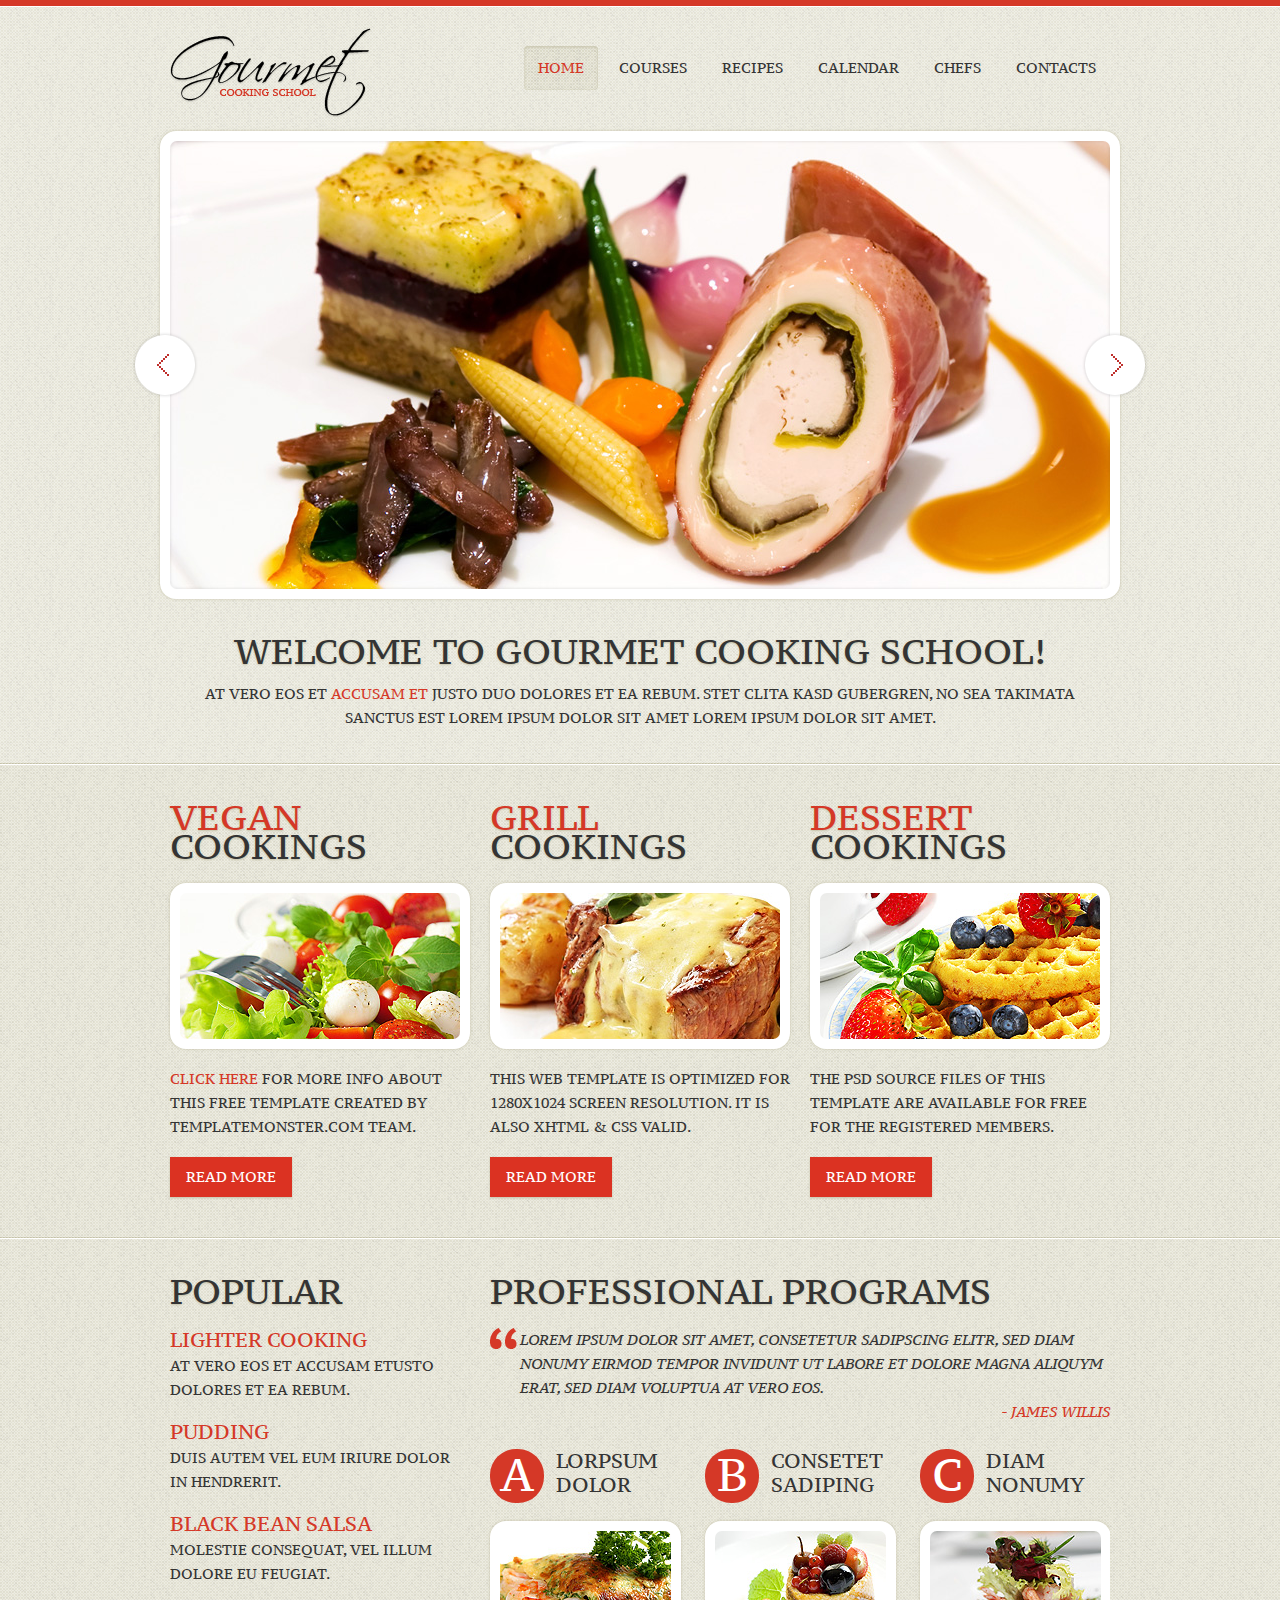
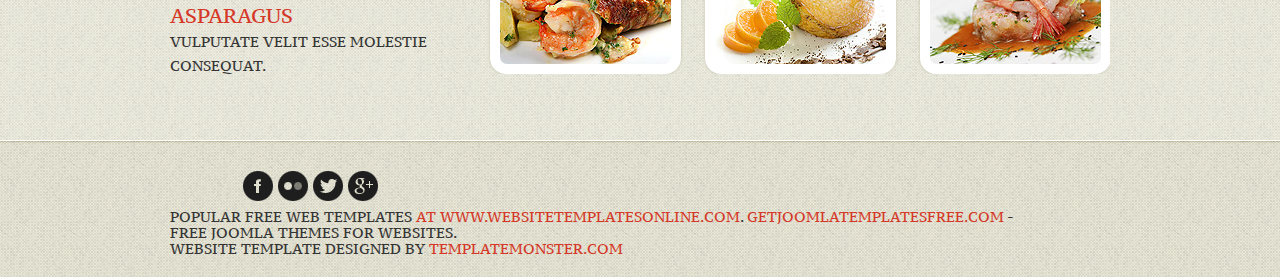
<file: 1/index.html>
<!DOCTYPE html>
<html lang="en">
<head>
<title>Home</title>
<meta charset="utf-8">
<!--css-->
<link rel="stylesheet" href="css/reset.css" type="text/css" media="screen">
<link rel="stylesheet" href="css/style.css" type="text/css" media="screen">
<link rel="stylesheet" href="css/grid.css" type="text/css" media="screen">
<link rel="icon" href="images/favicon.ico" type="image/x-icon">
<link rel="shortcut icon" href="images/favicon.ico" type="image/x-icon" />
<link href='http://fonts.googleapis.com/css?family=PT+Serif+Caption:400,400italic' rel='stylesheet' type='text/css'>
<link rel="stylesheet" href="css/flexslider.css" type="text/css" media="screen">
<!--js-->
<script type="text/javascript" src="js/jquery-1.7.1.min.js" ></script>
<script type="text/javascript" src="js/superfish.js"></script>
<script type="text/javascript" src="js/jquery.flexslider-min.js"></script>

<script>	
			jQuery(window).load(function() {								
			jQuery('.flexslider').flexslider({
				animation: "fade",			
				slideshow: true,			
				slideshowSpeed: 7000,
				animationDuration: 600,
				prevText: "",
				nextText: "",
				controlNav: false		
			})
			  
			
					
      });
	</script>


	<!--[if lt IE 8]>
      <div style=' clear: both; text-align:center; position: relative;'>
        <a href="http://windows.microsoft.com/en-US/internet-explorer/products/ie/home?ocid=ie6_countdown_bannercode">
          <img src="http://storage.ie6countdown.com/assets/100/images/banners/warning_bar_0000_us.jpg" border="0" height="42" width="820" alt="You are using an outdated browser. For a faster, safer browsing experience, upgrade for free today." />
       </a>
     </div>
    <![endif]-->
    
	<!--[if lt IE 9]>
   		<script src="js/html5.js"></script>
  		<link rel="stylesheet" href="css/ie.css"> 
       <link href='http://fonts.googleapis.com/css?family=PT+Serif+Caption:400italic' rel='stylesheet' type='text/css'>
      <link href='http://fonts.googleapis.com/css?family=PT+Serif+Caption:400' rel='stylesheet' type='text/css'>
	<![endif]-->

</head>
<body>

<!--==============================header=================================-->
<header>
  <div class="line-top"></div>
  <div class="main">
    <div class="row-top">
      <h1><a href="index.html"><img alt="" src="images/logo.png"></a></h1>
      <nav>
        <ul class="sf-menu">
          <li class="active"><a href="index.html">Home</a></li>
          <li><a href="index-1.html">Courses </a> </li>
          <li><a href="index-2.html">Recipes</a>
            <ul>
              <li><a href="#">dolores et</a></li>
              <li><a href="#">lorem ipsum dolo </a>
              <li><a href="#">sanctus est</a></li>
            </ul>
          </li>
          <li><a href="index-3.html">Calendar</a> </li>
          <li><a href="index-4.html">Chefs</a> </li>
          <li><a href="index-5.html">Contacts</a> </li>
        </ul>
      </nav>
      <div class="clear"></div>
    </div>
  </div>
  <div class="box-slider">
    <div class="flexslider">
      <ul class="slides">
        <li> <img alt="" src="images/slide-1.jpg"></li>
        <li> <img alt="" src="images/slide-2.jpg"></li>
      </ul>
    </div>
  </div>
  <div class="box-slogan">
    <h3>Welcome to Gourmet cooking school!</h3>
    <p> At vero eos et <a href="#" class="link-1">accusam et</a> justo duo dolores et ea rebum. Stet clita kasd gubergren, no sea takimata sanctus est Lorem ipsum dolor sit amet lorem ipsum dolor sit amet. </p>
  </div>
</header>
<!--==============================content=================================-->
<section id="content"><div class="ic"></div>
  <div class="border-horiz"></div>
  <div class="container_12 row-1">
    <article class="grid_4 thumbnail-1">
      <h3><span>Vegan</span> cookings </h3>
      <figure class="box-img"><img src="images/page1-img1.jpg " alt="" /></figure>
      <p><a href="http://blog.templatemonster.com/free-website-templates/" class="link-1">Click here</a> for more info about this free template created by TemplateMonster.com team.</p>
      <a href="http://blog.templatemonster.com/free-website-templates/" class="btn">Read more</a> </article>
    <article class="grid_4 thumbnail-1">
      <h3><span>grill</span> cookings </h3>
      <figure class="box-img"><img src="images/page1-img2.jpg " alt="" /></figure>
      <p>This web template is optimized for 1280X1024 screen resolution. It is also XHTML &amp; CSS valid.</p>
      <a href="http://blog.templatemonster.com/free-website-templates/" class="btn">Read more</a> </article>
    <article class="grid_4 thumbnail-1">
      <h3><span>dessert</span> cookings </h3>
      <figure class="box-img"><img src="images/page1-img3.jpg " alt="" /></figure>
      <p>The PSD source files of this template are available for free for the registered members.</p>
      <a href="http://blog.templatemonster.com/free-website-templates/" class="btn">Read more</a> </article>
    <div class="clear"></div>
  </div>
  <div class="border-horiz"></div>
  <div class="container_12">
    <article class="grid_4">
      <h3>popular</h3>
      <ul class="list-popular">
        <li> <a href="#">Lighter cooking</a>
          <p>At vero eos et accusam etusto dolores et ea rebum.</p>
        </li>
        <li> <a href="#">Pudding</a>
          <p>Duis autem vel eum iriure dolor in hendrerit.</p>
        </li>
        <li> <a href="#">Black bean salsa</a>
          <p>Molestie consequat, vel illum dolore eu feugiat.</p>
        </li>
        <li> <a href="#">Asparagus</a>
          <p>Vulputate velit esse molestie consequat.</p>
        </li>
      </ul>
    </article>
    <article class="grid_8">
      <h3>Professional programs</h3>
      <blockquote class="quote-1"> Lorem ipsum dolor sit amet, consetetur sadipscing elitr, sed diam nonumy eirmod tempor invidunt ut labore et dolore magna aliquym erat, sed diam voluptua At vero eos. </blockquote>
      <div class="name-author">- James Willis</div>
      <ul class="list-dropcap">
        <li>
          <div class="wrapper">
            <div class="dropcap">A</div>
            <a href="#">Lorpsum dolor</a> </div>
          <figure class="box-img"><img src="images/page1-img4.jpg " alt="" /></figure>
        </li>
        <li>
          <div class="wrapper">
            <div class="dropcap">B</div>
            <a href="#">consetet
            sadiping </a> </div>
          <figure class="box-img"><img src="images/page1-img5.jpg " alt="" /></figure>
        </li>
        <li>
          <div class="wrapper">
            <div class="dropcap">C</div>
            <a href="#">diam nonumy </a> </div>
          <figure class="box-img"><img src="images/page1-img6.jpg " alt="" /></figure>
        </li>
      </ul>
    </article>
    <div class="clear"></div>
  </div>
</section>

<!--==============================footer=================================-->
<footer>
  <div class="main">
    <ul class="soc-list">
      <li><a href="#"><img alt="" src="images/icon-1.png"></a></li>
      <li><a href="#"><img alt="" src="images/icon-2.png"></a></li>
      <li><a href="#"><img alt="" src="images/icon-3.png"></a></li>
      <li><a href="#"><img alt="" src="images/icon-4.png"></a></li>
    </ul>
    <div class="policy">Popular free web templates <a href="http://www.websitetemplatesonline.com" target="_blank">at www.WebsiteTemplatesOnline.com</a>. <a href="http://www.getjoomlatemplatesfree.com/" title="Joomla Templates for Websites">GetJoomlaTemplatesFree.com</a> - free Joomla themes for websites.<br>Website Template designed by <a href="http://www.templatemonster.com" rel="nofollow">TemplateMonster.com</a> </div>
    <div class="clear"></div>
  </div>
</footer>
</body>
</html>
</file>
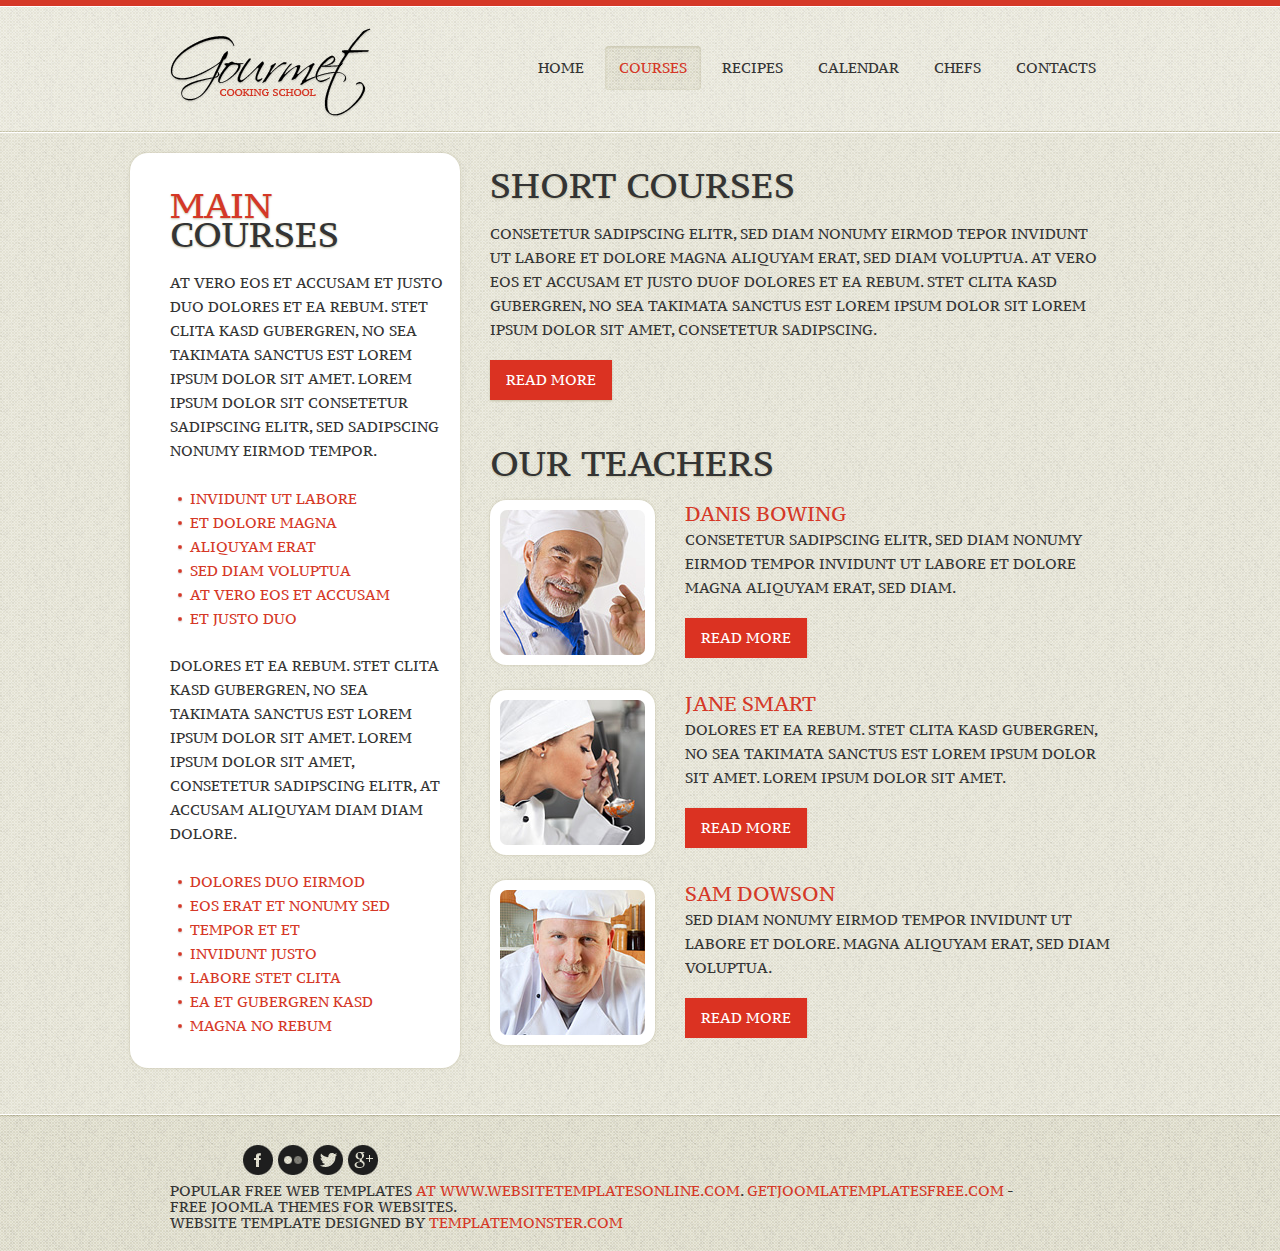
<file: 1/index-1.html>
<!DOCTYPE html>
<html lang="en">
<head>
<title>Courses</title>
<meta charset="utf-8">
<!--css-->
<link rel="stylesheet" href="css/reset.css" type="text/css" media="screen">
<link rel="stylesheet" href="css/style.css" type="text/css" media="screen">
<link rel="stylesheet" href="css/grid.css" type="text/css" media="screen">
<link rel="icon" href="images/favicon.ico" type="image/x-icon">
<link rel="shortcut icon" href="images/favicon.ico" type="image/x-icon" />
<link href='http://fonts.googleapis.com/css?family=PT+Serif+Caption:400,400italic' rel='stylesheet' type='text/css'>
<!--js-->
<script type="text/javascript" src="js/jquery-1.7.1.min.js" ></script>
<script type="text/javascript" src="js/superfish.js"></script>

<!--[if lt IE 8]>
      <div style=' clear: both; text-align:center; position: relative;'>
        <a href="http://windows.microsoft.com/en-US/internet-explorer/products/ie/home?ocid=ie6_countdown_bannercode">
          <img src="http://storage.ie6countdown.com/assets/100/images/banners/warning_bar_0000_us.jpg" border="0" height="42" width="820" alt="You are using an outdated browser. For a faster, safer browsing experience, upgrade for free today." />
       </a>
     </div>
     
    <![endif]-->

<!--[if lt IE 9]>
   		<script src="js/html5.js"></script>
  		<link rel="stylesheet" href="css/ie.css"> 
         <link href='http://fonts.googleapis.com/css?family=PT+Serif+Caption:400italic' rel='stylesheet' type='text/css'>
       <link href='http://fonts.googleapis.com/css?family=PT+Serif+Caption:400' rel='stylesheet' type='text/css'>
	<![endif]-->

</head>
<body>

<!--==============================header=================================-->
<header>
  <div class="line-top"></div>
  <div class="main">
    <div class="row-top">
      <h1><a href="index.html"><img alt="" src="images/logo.png"></a></h1>
      <nav>
        <ul class="sf-menu">
          <li><a  href="index.html">Home</a></li>
          <li class="active"><a href="index-1.html">Courses</a> </li>
          <li><a href="index-2.html">Recipes</a>
            <ul>
              <li><a href="#">dolores et</a></li>
              <li><a href="#">lorem ipsum dolo </a>
              <li><a href="#">sanctus est</a></li>
            </ul>
          </li>
          <li><a href="index-3.html">Calendar</a> </li>
          <li><a href="index-4.html">Chefs</a> </li>
          <li><a href="index-5.html">Contacts</a> </li>
        </ul>
      </nav>
      <div class="clear"></div>
    </div>
  </div>
</header>

<!--==============================content=================================-->
<section id="content"><div class="ic"></div>
  <div class="border-horiz"></div>
  <div class="container_12">
    <article class="side-bar">
      <h3><span>Main</span> Courses</h3>
      <p>At vero eos et accusam et justo duo dolores et ea rebum. Stet clita kasd gubergren, no sea takimata sanctus est Lorem ipsum dolor sit amet. Lorem ipsum dolor sit consetetur sadipscing elitr, sed sadipscing nonumy eirmod tempor.</p>
      <ul class="list-1">
        <li><a href="#">invidunt ut labore</a></li>
        <li><a href="#">et dolore magna</a></li>
        <li><a href="#">aliquyam erat</a></li>
        <li><a href="#">sed diam voluptua</a></li>
        <li><a href="#">At vero eos et accusam</a></li>
        <li><a href="#">et justo duo</a></li>
      </ul>
      <p>dolores et ea rebum. Stet clita kasd gubergren, no sea takimata sanctus est Lorem ipsum dolor sit amet. Lorem ipsum dolor sit amet, consetetur sadipscing elitr, At accusam aliquyam diam diam dolore.</p>
      <ul class="list-1">
        <li><a href="#">dolores duo eirmod</a></li>
        <li><a href="#">eos erat et nonumy sed</a></li>
        <li><a href="#">tempor et et</a></li>
        <li><a href="#">invidunt justo</a></li>
        <li><a href="#">labore Stet clita</a></li>
        <li><a href="#">ea et gubergren kasd</a></li>
        <li><a href="#">magna no rebum</a></li>
      </ul>
    </article>
    <article class="grid_8">
      <h3>Short Courses</h3>
      <p>Consetetur sadipscing elitr, sed diam nonumy eirmod tepor invidunt ut labore et dolore magna aliquyam erat, sed diam voluptua. At vero eos et accusam et justo duof dolores et ea rebum. Stet clita kasd gubergren, no sea takimata sanctus est Lorem ipsum dolor sit Lorem ipsum dolor sit amet, consetetur sadipscing.</p>
      <a href="#" class="btn">Read more</a>
      <div class="padd-1">
        <h3>Our Teachers</h3>
      </div>
      <ul class="list-teachers">
        <li>
          <figure class="box-img"><img src="images/page2-img1.jpg " alt="" /></figure>
          <div class="overflow">
            <h4>Danis bowing</h4>
            <p>Consetetur sadipscing elitr, sed diam nonumy eirmod tempor invidunt ut labore et dolore magna aliquyam erat, sed diam.</p>
            <a href="#" class="btn">Read more</a> </div>
          <div class="clear"></div>
        </li>
        <li>
          <figure class="box-img"><img src="images/page2-img2.jpg " alt="" /></figure>
          <div class="overflow">
            <h4>Jane smart</h4>
            <p>dolores et ea rebum. Stet clita kasd gubergren, no sea takimata sanctus est Lorem ipsum dolor sit amet. Lorem ipsum dolor sit amet.</p>
            <a href="#" class="btn">Read more</a> </div>
          <div class="clear"></div>
        </li>
        <li>
          <figure class="box-img"><img src="images/page2-img3.jpg " alt="" /></figure>
          <div class="overflow">
            <h4>Sam Dowson</h4>
            <p>sed diam nonumy eirmod tempor invidunt ut labore et dolore. magna aliquyam erat, sed diam voluptua.</p>
            <a href="#" class="btn">Read more</a> </div>
          <div class="clear"></div>
        </li>
      </ul>
    </article>
    <div class="clear"></div>
  </div>
</section>

<!--==============================footer=================================-->
<footer>
  <div class="main">
    <ul class="soc-list">
      <li><a href="#"><img alt="" src="images/icon-1.png"></a></li>
      <li><a href="#"><img alt="" src="images/icon-2.png"></a></li>
      <li><a href="#"><img alt="" src="images/icon-3.png"></a></li>
      <li><a href="#"><img alt="" src="images/icon-4.png"></a></li>
    </ul>
    <div class="policy">Popular free web templates <a href="http://www.websitetemplatesonline.com" target="_blank">at www.WebsiteTemplatesOnline.com</a>. <a href="http://www.getjoomlatemplatesfree.com/" title="Joomla Templates for Websites">GetJoomlaTemplatesFree.com</a> - free Joomla themes for websites.<br>Website Template designed by <a href="http://www.templatemonster.com" rel="nofollow">TemplateMonster.com</a> </div>
    <div class="clear"></div>
  </div>
</footer>
</body>
</html>
</file>
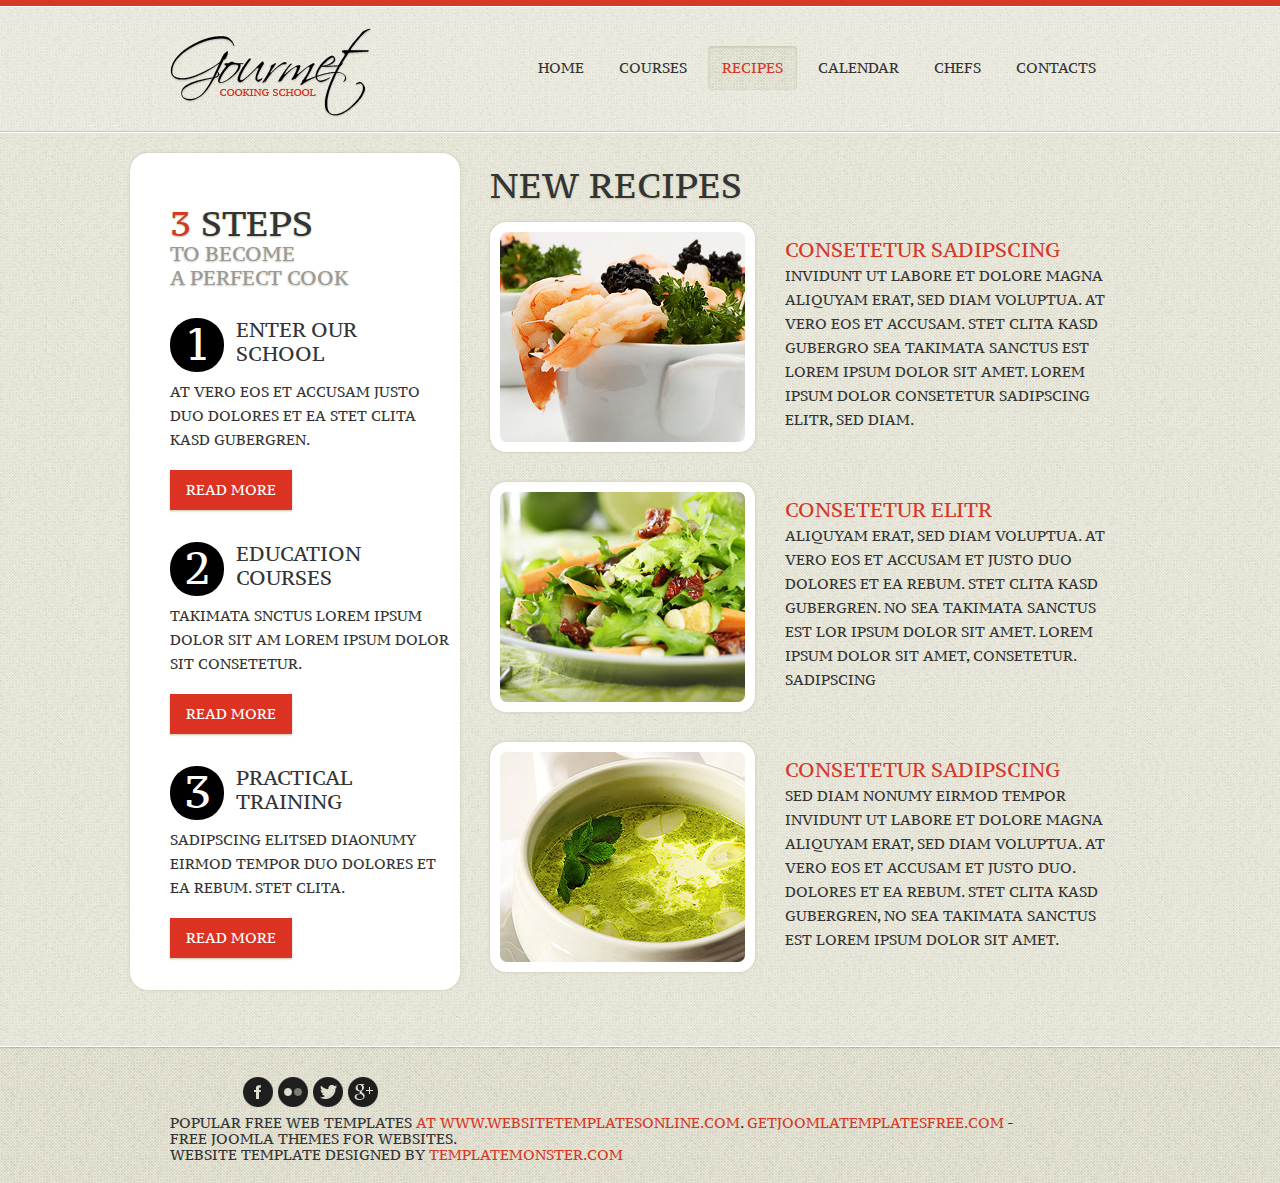
<file: 1/index-2.html>
<!DOCTYPE html>
<html lang="en">
<head>
<title>Recipes</title>
<meta charset="utf-8">
<!--css-->
<link rel="stylesheet" href="css/reset.css" type="text/css" media="screen">
<link rel="stylesheet" href="css/style.css" type="text/css" media="screen">
<link rel="stylesheet" href="css/grid.css" type="text/css" media="screen">
<link rel="icon" href="images/favicon.ico" type="image/x-icon">
<link rel="shortcut icon" href="images/favicon.ico" type="image/x-icon" />
<link href='http://fonts.googleapis.com/css?family=PT+Serif+Caption:400,400italic' rel='stylesheet' type='text/css'>
<!--js-->
<script type="text/javascript" src="js/jquery-1.7.1.min.js" ></script>
<script type="text/javascript" src="js/superfish.js"></script>

<!--[if lt IE 8]>
      <div style=' clear: both; text-align:center; position: relative;'>
        <a href="http://windows.microsoft.com/en-US/internet-explorer/products/ie/home?ocid=ie6_countdown_bannercode">
          <img src="http://storage.ie6countdown.com/assets/100/images/banners/warning_bar_0000_us.jpg" border="0" height="42" width="820" alt="You are using an outdated browser. For a faster, safer browsing experience, upgrade for free today." />
       </a>
     </div>
    <![endif]-->

<!--[if lt IE 9]>
   		<script src="js/html5.js"></script>
  		<link rel="stylesheet" href="css/ie.css"> 
          <link href='http://fonts.googleapis.com/css?family=PT+Serif+Caption:400' rel='stylesheet' type='text/css'>
          <link href='http://fonts.googleapis.com/css?family=PT+Serif+Caption:400italic' rel='stylesheet' type='text/css'>
    
	<![endif]-->

</head>
<body>

<!--==============================header=================================-->
<header>
  <div class="line-top"></div>
  <div class="main">
    <div class="row-top">
      <h1><a href="index.html"><img alt="" src="images/logo.png"></a></h1>
      <nav>
        <ul class="sf-menu">
          <li><a href="index.html">Home</a></li>
          <li><a href="index-1.html">Courses</a> </li>
          <li class="active"><a href="index-2.html">Recipes</a>
            <ul>
              <li><a href="#">dolores et</a></li>
              <li><a href="#">lorem ipsum dolo </a>
              <li><a href="#">sanctus est</a></li>
            </ul>
          </li>
          <li><a href="index-3.html">Calendar</a> </li>
          <li><a href="index-4.html">Chefs</a> </li>
          <li><a href="index-5.html">Contacts</a> </li>
        </ul>
      </nav>
      <div class="clear"></div>
    </div>
  </div>
</header>

<!--==============================content=================================-->
<section id="content"><div class="ic"></div>
  <div class="border-horiz"></div>
  <div class="container_12">
    <article class="side-bar extra">
      <h3><strong>3</strong> Steps <em>To become<br>
        a perfect cook</em> </h3>
      <ul class="list-dropcap1">
        <li>
          <div class="wrapper">
            <div class="dropcap">1</div>
            <h4>Enter our <br>
              school</h4>
          </div>
          <p>At vero eos et accusam justo duo dolores et ea Stet clita kasd gubergren.</p>
          <a href="#" class="btn">Read more</a> </li>
        <li>
          <div class="wrapper">
            <div class="dropcap">2</div>
            <h4>Education
              Courses</h4>
          </div>
          <p>takimata snctus Lorem ipsum dolor sit am Lorem ipsum dolor sit consetetur.</p>
          <a href="#" class="btn">Read more</a> </li>
        <li>
          <div class="wrapper">
            <div class="dropcap">3</div>
            <h4>Practical
              Training</h4>
          </div>
          <p>sadipscing elitsed diaonumy eirmod tempor duo dolores et ea rebum. Stet clita.</p>
          <a href="#" class="btn">Read more</a> </li>
      </ul>
    </article>
    <article class="grid_8">
      <h3>New Recipes</h3>
      <ul class="list-recipes">
        <li>
          <figure class="box-img"><img src="images/page3-img1.jpg " alt="" /></figure>
          <div class="overflow">
            <h4>consetetur sadipscing</h4>
            <p>invidunt ut labore et dolore magna aliquyam erat, sed diam voluptua. At vero eos et accusam.
              Stet clita kasd gubergro sea takimata sanctus est Lorem ipsum dolor sit amet. Lorem ipsum dolor consetetur sadipscing elitr, sed diam.</p>
          </div>
          <div class="clear"></div>
        </li>
        <li>
          <figure class="box-img"><img src="images/page3-img2.jpg " alt="" /></figure>
          <div class="overflow">
            <h4>consetetur elitr</h4>
            <p>aliquyam erat, sed diam voluptua. At vero eos et accusam et justo duo dolores et ea rebum. Stet clita kasd gubergren.
              no sea takimata sanctus est Lor ipsum dolor sit amet. Lorem ipsum dolor sit amet, consetetur. sadipscing</p>
          </div>
          <div class="clear"></div>
        </li>
        <li>
          <figure class="box-img"><img src="images/page3-img3.jpg " alt="" /></figure>
          <div class="overflow">
            <h4>consetetur sadipscing</h4>
            <p>sed diam nonumy eirmod tempor invidunt ut labore et dolore magna aliquyam erat, sed diam voluptua. At vero eos et accusam et justo duo.
              dolores et ea rebum. Stet clita kasd gubergren, no sea takimata sanctus est Lorem ipsum dolor sit amet.</p>
          </div>
          <div class="clear"></div>
        </li>
      </ul>
    </article>
    <div class="clear"></div>
  </div>
</section>

<!--==============================footer=================================-->
<footer>
  <div class="main">
    <ul class="soc-list">
      <li><a href="#"><img alt="" src="images/icon-1.png"></a></li>
      <li><a href="#"><img alt="" src="images/icon-2.png"></a></li>
      <li><a href="#"><img alt="" src="images/icon-3.png"></a></li>
      <li><a href="#"><img alt="" src="images/icon-4.png"></a></li>
    </ul>
    <div class="policy">Popular free web templates <a href="http://www.websitetemplatesonline.com" target="_blank">at www.WebsiteTemplatesOnline.com</a>. <a href="http://www.getjoomlatemplatesfree.com/" title="Joomla Templates for Websites">GetJoomlaTemplatesFree.com</a> - free Joomla themes for websites.<br>Website Template designed by <a href="http://www.templatemonster.com" rel="nofollow">TemplateMonster.com</a> </div>
    <div class="clear"></div>
  </div>
</footer>
</body>
</html>
</file>
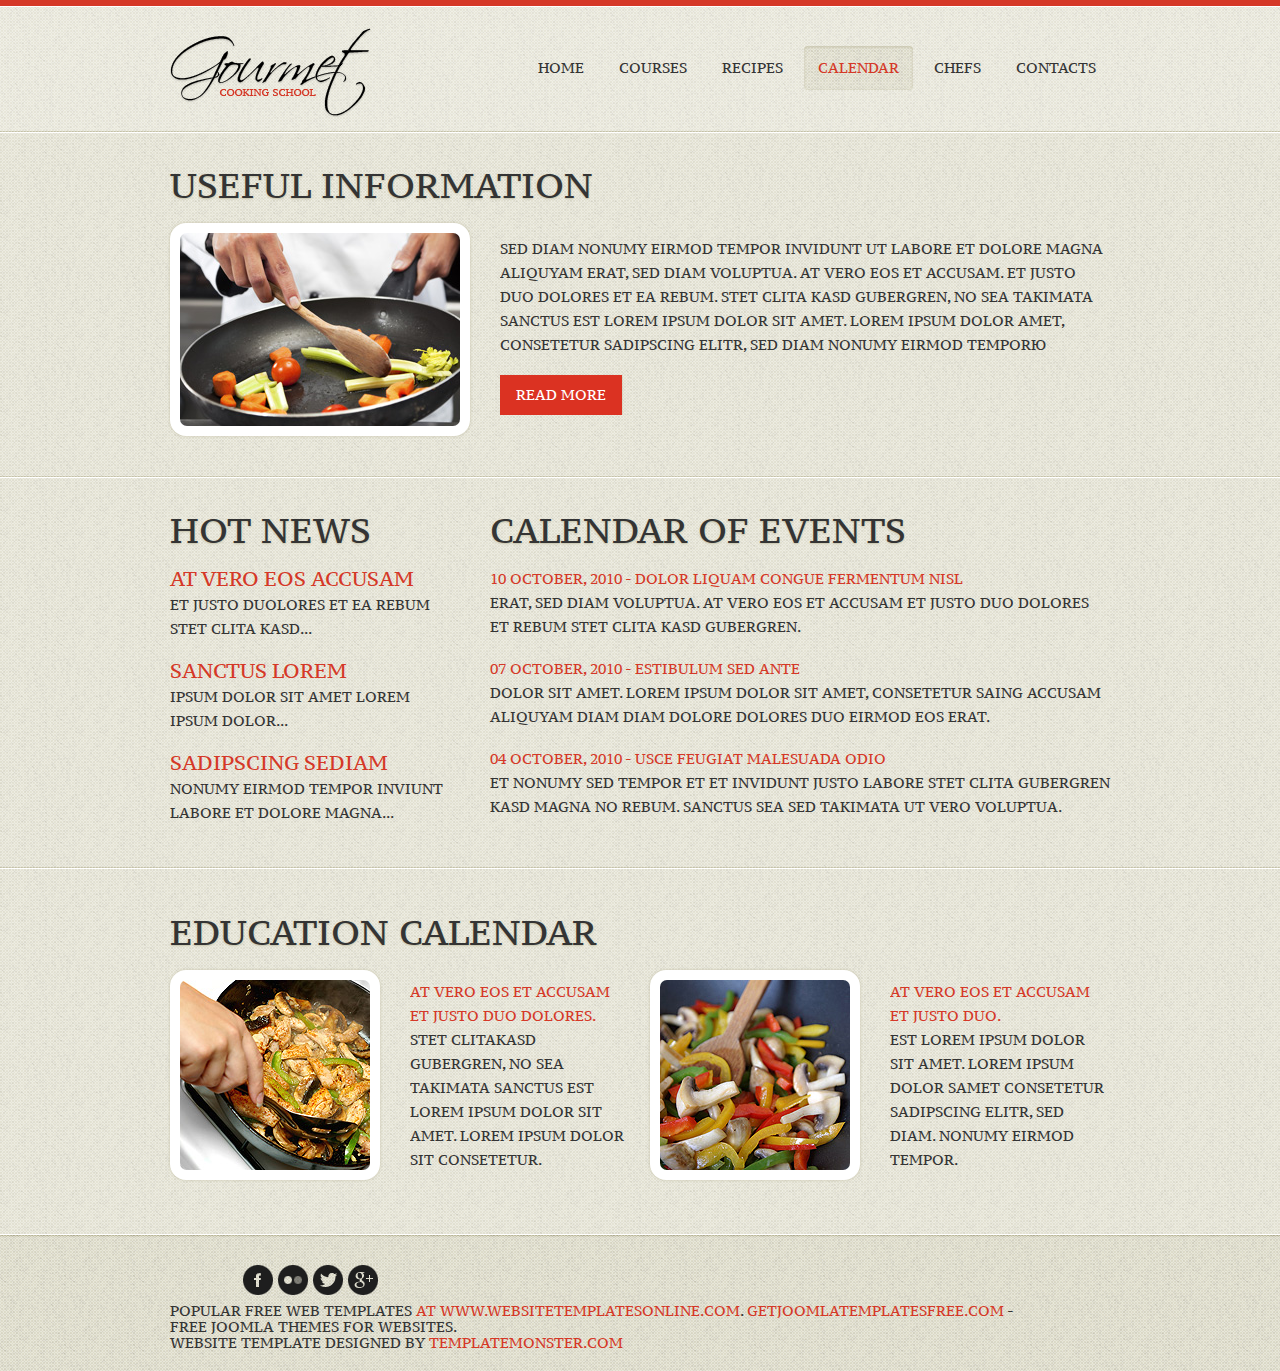
<file: 1/index-3.html>
<!DOCTYPE html>
<html lang="en">
<head>
<title>Calendar</title>
<meta charset="utf-8">
<!--css-->
<link rel="stylesheet" href="css/reset.css" type="text/css" media="screen">
<link rel="stylesheet" href="css/style.css" type="text/css" media="screen">
<link rel="stylesheet" href="css/grid.css" type="text/css" media="screen">
<link rel="icon" href="images/favicon.ico" type="image/x-icon">
<link rel="shortcut icon" href="images/favicon.ico" type="image/x-icon" />
<link href='http://fonts.googleapis.com/css?family=PT+Serif+Caption:400,400italic' rel='stylesheet' type='text/css'>
<!--js-->
<script type="text/javascript" src="js/jquery-1.7.1.min.js" ></script>
<script type="text/javascript" src="js/superfish.js"></script>

<!--[if lt IE 8]>
      <div style=' clear: both; text-align:center; position: relative;'>
        <a href="http://windows.microsoft.com/en-US/internet-explorer/products/ie/home?ocid=ie6_countdown_bannercode">
          <img src="http://storage.ie6countdown.com/assets/100/images/banners/warning_bar_0000_us.jpg" border="0" height="42" width="820" alt="You are using an outdated browser. For a faster, safer browsing experience, upgrade for free today." />
       </a>
     </div>
      <link href='http://fonts.googleapis.com/css?family=PT+Serif+Caption:400italic' rel='stylesheet' type='text/css'>
      <link href='http://fonts.googleapis.com/css?family=PT+Serif+Caption:400' rel='stylesheet' type='text/css'>
    <![endif]-->

<!--[if lt IE 9]>
   		<script src="js/html5.js"></script>
  		<link rel="stylesheet" href="css/ie.css"> 
       <link href='http://fonts.googleapis.com/css?family=PT+Serif+Caption:400italic' rel='stylesheet' type='text/css'>
      <link href='http://fonts.googleapis.com/css?family=PT+Serif+Caption:400' rel='stylesheet' type='text/css'>
	<![endif]-->

</head>
<body>

<!--==============================header=================================-->
<header>
  <div class="line-top"></div>
  <div class="main">
    <div class="row-top">
      <h1><a href="index.html"><img alt="" src="images/logo.png"></a></h1>
      <nav>
        <ul class="sf-menu">
          <li><a href="index.html">Home</a></li>
          <li><a href="index-1.html">Courses</a> </li>
          <li><a href="index-2.html">Recipes</a>
            <ul>
              <li><a href="#">dolores et</a></li>
              <li><a href="#">lorem ipsum dolo </a>
              <li><a href="#">sanctus est</a></li>
            </ul>
          </li>
          <li class="active"><a href="index-3.html">Calendar</a> </li>
          <li><a href="index-4.html">Chefs</a></li>
          <li><a href="index-5.html">Contacts</a></li>
        </ul>
      </nav>
      <div class="clear"></div>
    </div>
  </div>
</header>

<!--==============================content=================================-->
<section id="content"><div class="ic"></div>
  <div class="border-horiz"></div>

    <div class="main">
    <h3>Useful Information</h3>
    
    <figure class="img-indent box-img"><img src="images/page4-img1.jpg " alt="" /></figure>
    <div class="overflow padd-2">
        <p>sed diam nonumy eirmod tempor invidunt ut labore et dolore magna aliquyam erat, sed diam voluptua. At vero eos et accusam. et justo duo dolores et ea rebum. Stet clita kasd gubergren, no sea takimata sanctus est Lorem ipsum dolor sit amet. Lorem ipsum dolor amet, consetetur sadipscing elitr, sed diam nonumy eirmod temporю</p>
    <a href="#" class="btn">Read more</a>    
    </div>    
    <div class="clear"></div>
        
    </div>
    
   <div class="border-horiz extra"></div>   
      <div class="container_12">
    <article class="grid_4">
    <h3>Hot News</h3>
    <ul class="list-popular news">
        <li> <a href="#">At vero eos accusam</a>
          <p>et justo duolores et ea rebum Stet clita kasd...</p>
        </li>
        <li> <a href="#">sanctus Lorem</a>
          <p>ipsum dolor sit amet Lorem ipsum dolor...</p>
        </li>
        <li> <a href="#">sadipscing sediam </a>
          <p>nonumy eirmod tempor inviunt labore et dolore magna...</p>
        </li>    
      </ul>
    </article>
    
    <article class="grid_8">
    <h3>Calendar of events</h3>
    <a href="#" class="link-1">10 October, 2010 - dolor liquam congue fermentum nisl</a>
    <p>erat, sed diam voluptua. At vero eos et accusam et justo duo dolores et rebum Stet clita kasd gubergren.</p>
    
     <a href="#" class="link-1">07 October, 2010 - estibulum sed ante</a>
    <p>dolor sit amet. Lorem ipsum dolor sit amet, consetetur saing accusam aliquyam diam diam dolore dolores duo eirmod eos erat.</p>

         <a href="#" class="link-1">04 October, 2010 - usce feugiat malesuada odio</a>
    <p>et nonumy sed tempor et et invidunt justo labore Stet clita gubergren kasd magna no rebum. sanctus sea sed takimata ut vero voluptua.</p>
    </article>    
    <div class="clear"></div>
  </div>
  
   <div class="border-horiz extra1"></div> 
   
   <div class="container_12">
   <div class="main padd-1"><h3>Education Calendar</h3></div>
   <article class="grid_6">
   <figure class="img-indent box-img"><img src="images/page4-img2.jpg " alt="" /></figure>
   <div class="overflow padd-1">
   <a href="#" class="link-1">At vero eos et accusam et justo duo dolores.</a>
   <p>Stet clitakasd gubergren, no sea takimata sanctus est Lorem ipsum dolor sit amet. Lorem ipsum dolor sit consetetur.</p>
   </div>   
   <div class="clear"></div>
   </article>
   
   <article class="grid_6">
   <figure class="img-indent box-img"><img src="images/page4-img3.jpg " alt="" /></figure>
   <div class="overflow padd-1">
   <a href="#" class="link-1">At vero eos et accusam et justo duo.</a>
   <p>est Lorem ipsum dolor sit amet. Lorem ipsum dolor samet consetetur sadipscing elitr, sed diam.
 nonumy eirmod tempor.</p>
   </div>   
   <div class="clear"></div>
   </article>
   
   <div class="clear"></div>
   </div>
   
   
</section>

<!--==============================footer=================================-->
<footer>
  <div class="main">
    <ul class="soc-list">
      <li><a href="#"><img alt="" src="images/icon-1.png"></a></li>
      <li><a href="#"><img alt="" src="images/icon-2.png"></a></li>
      <li><a href="#"><img alt="" src="images/icon-3.png"></a></li>
      <li><a href="#"><img alt="" src="images/icon-4.png"></a></li>
    </ul>
    <div class="policy">Popular free web templates <a href="http://www.websitetemplatesonline.com" target="_blank">at www.WebsiteTemplatesOnline.com</a>. <a href="http://www.getjoomlatemplatesfree.com/" title="Joomla Templates for Websites">GetJoomlaTemplatesFree.com</a> - free Joomla themes for websites.<br>Website Template designed by <a href="http://www.templatemonster.com" rel="nofollow">TemplateMonster.com</a> </div>
    <div class="clear"></div>
  </div>
</footer>
</body>
</html>
</file>
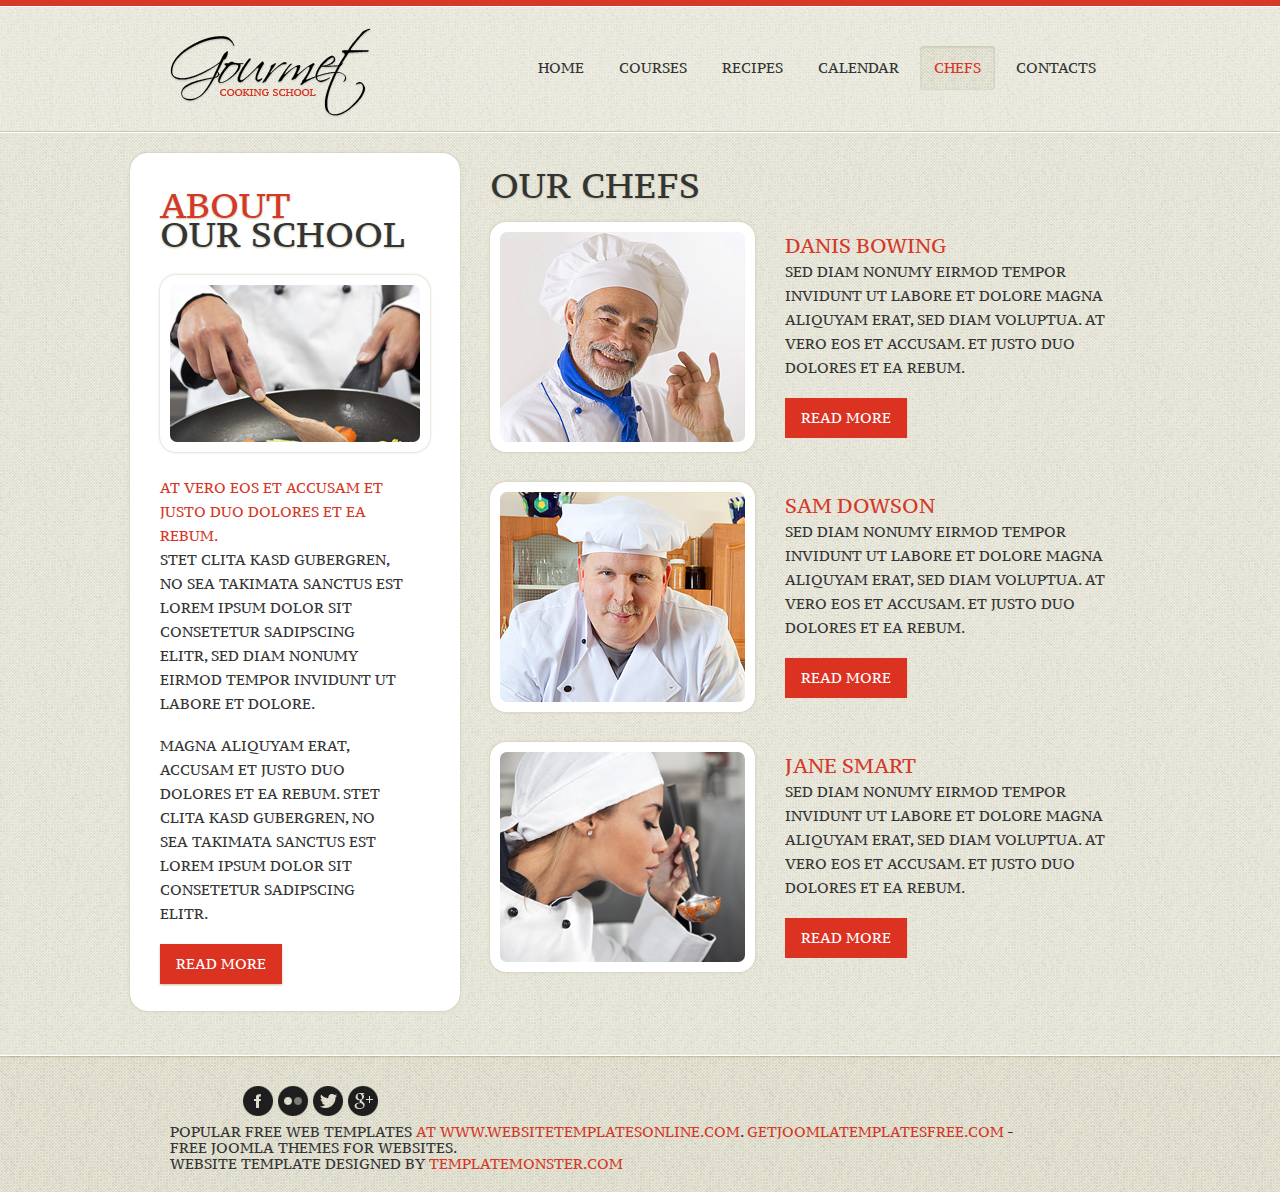
<file: 1/index-4.html>
<!DOCTYPE html>
<html lang="en">
<head>
<title>Chefs</title>
<meta charset="utf-8">
<!--css-->
<link rel="stylesheet" href="css/reset.css" type="text/css" media="screen">
<link rel="stylesheet" href="css/style.css" type="text/css" media="screen">
<link rel="stylesheet" href="css/grid.css" type="text/css" media="screen">
<link rel="icon" href="images/favicon.ico" type="image/x-icon">
<link rel="shortcut icon" href="images/favicon.ico" type="image/x-icon" />
<link href='http://fonts.googleapis.com/css?family=PT+Serif+Caption:400,400italic' rel='stylesheet' type='text/css'>
<!--js-->
<script type="text/javascript" src="js/jquery-1.7.1.min.js" ></script>
<script type="text/javascript" src="js/superfish.js"></script>

<!--[if lt IE 8]>
      <div style=' clear: both; text-align:center; position: relative;'>
        <a href="http://windows.microsoft.com/en-US/internet-explorer/products/ie/home?ocid=ie6_countdown_bannercode">
          <img src="http://storage.ie6countdown.com/assets/100/images/banners/warning_bar_0000_us.jpg" border="0" height="42" width="820" alt="You are using an outdated browser. For a faster, safer browsing experience, upgrade for free today." />
       </a>
     </div>
      <link href='http://fonts.googleapis.com/css?family=PT+Serif+Caption:400italic' rel='stylesheet' type='text/css'>
      <link href='http://fonts.googleapis.com/css?family=PT+Serif+Caption:400' rel='stylesheet' type='text/css'>
    <![endif]-->

<!--[if lt IE 9]>
   		<script src="js/html5.js"></script>
  		<link rel="stylesheet" href="css/ie.css"> 
       <link href='http://fonts.googleapis.com/css?family=PT+Serif+Caption:400italic' rel='stylesheet' type='text/css'>
      <link href='http://fonts.googleapis.com/css?family=PT+Serif+Caption:400' rel='stylesheet' type='text/css'>
	<![endif]-->

</head>
<body>

<!--==============================header=================================-->
<header>
  <div class="line-top"></div>
  <div class="main">
    <div class="row-top">
      <h1><a href="index.html"><img alt="" src="images/logo.png"></a></h1>
      <nav>
        <ul class="sf-menu">
          <li><a href="index.html">Home</a></li>
          <li><a href="index-1.html">Courses</a> </li>
          <li><a href="index-2.html">Recipes</a>
            <ul>
              <li><a href="#">dolores et</a></li>
              <li><a href="#">lorem ipsum dolo </a>
              <li><a href="#">sanctus est</a></li>
            </ul>
          </li>
          <li><a href="index-3.html">Calendar</a> </li>
          <li class="active"><a href="index-4.html">Chefs</a> </li>
          <li><a href="index-5.html">Contacts</a> </li>
        </ul>
      </nav>
      <div class="clear"></div>
    </div>
  </div>
</header>

<!--==============================content=================================-->
<section id="content"><div class="ic"></div>
  <div class="border-horiz"></div>
  <div class="container_12">
    <article class="side-bar extra1">
      <h3><span>aBOUT</span>oUR sCHOOL</h3>
      <figure class="box-img img-indent1"><img src="images/page5-img1.jpg " alt="" /></figure>
      <div class="inner-1"> <a href="#" class="link-1">At vero eos et accusam et justo duo dolores et ea rebum. </a>
        <p>Stet clita kasd gubergren, no sea takimata sanctus est Lorem ipsum dolor sit consetetur sadipscing elitr, sed diam nonumy eirmod tempor invidunt ut labore et dolore.</p>
        <p>magna aliquyam erat, accusam et justo duo dolores et ea rebum. Stet clita kasd gubergren, no sea takimata sanctus est Lorem ipsum dolor sit consetetur sadipscing elitr.</p>
        <a href="#" class="btn">Read more</a> </div>
    </article>
    <article class="grid_8">
      <h3>Our Chefs</h3>
      <ul class="list-recipes extra">
        <li>
          <figure class="box-img"><img src="images/page5-img2.jpg " alt="" /></figure>
          <div class="overflow">
            <h4>Danis bowing</h4>
            <p>sed diam nonumy eirmod tempor invidunt ut labore et dolore magna aliquyam erat, sed diam voluptua. At vero eos et accusam. et justo duo dolores et ea rebum.</p>
            <a href="#" class="btn">Read more</a> </div>
          <div class="clear"></div>
        </li>
        <li>
          <figure class="box-img"><img src="images/page5-img3.jpg " alt="" /></figure>
          <div class="overflow">
            <h4>Sam Dowson</h4>
            <p>sed diam nonumy eirmod tempor invidunt ut labore et dolore magna aliquyam erat, sed diam voluptua. At vero eos et accusam. et justo duo dolores et ea rebum.</p>
            <a href="#" class="btn">Read more</a> </div>
          <div class="clear"></div>
        </li>
        <li>
          <figure class="box-img"><img src="images/page5-img4.jpg " alt="" /></figure>
          <div class="overflow">
            <h4>Jane smart</h4>
            <p>sed diam nonumy eirmod tempor invidunt ut labore et dolore magna aliquyam erat, sed diam voluptua. At vero eos et accusam. et justo duo dolores et ea rebum.</p>
            <a href="#" class="btn">Read more</a> </div>
          <div class="clear"></div>
        </li>
      </ul>
    </article>
    <div class="clear"></div>
  </div>
</section>

<!--==============================footer=================================-->
<footer>
  <div class="main">
    <ul class="soc-list">
      <li><a href="#"><img alt="" src="images/icon-1.png"></a></li>
      <li><a href="#"><img alt="" src="images/icon-2.png"></a></li>
      <li><a href="#"><img alt="" src="images/icon-3.png"></a></li>
      <li><a href="#"><img alt="" src="images/icon-4.png"></a></li>
    </ul>
    <div class="policy">Popular free web templates <a href="http://www.websitetemplatesonline.com" target="_blank">at www.WebsiteTemplatesOnline.com</a>. <a href="http://www.getjoomlatemplatesfree.com/" title="Joomla Templates for Websites">GetJoomlaTemplatesFree.com</a> - free Joomla themes for websites.<br>Website Template designed by <a href="http://www.templatemonster.com" rel="nofollow">TemplateMonster.com</a> </div>
    <div class="clear"></div>
  </div>
</footer>
</body>
</html>
</file>
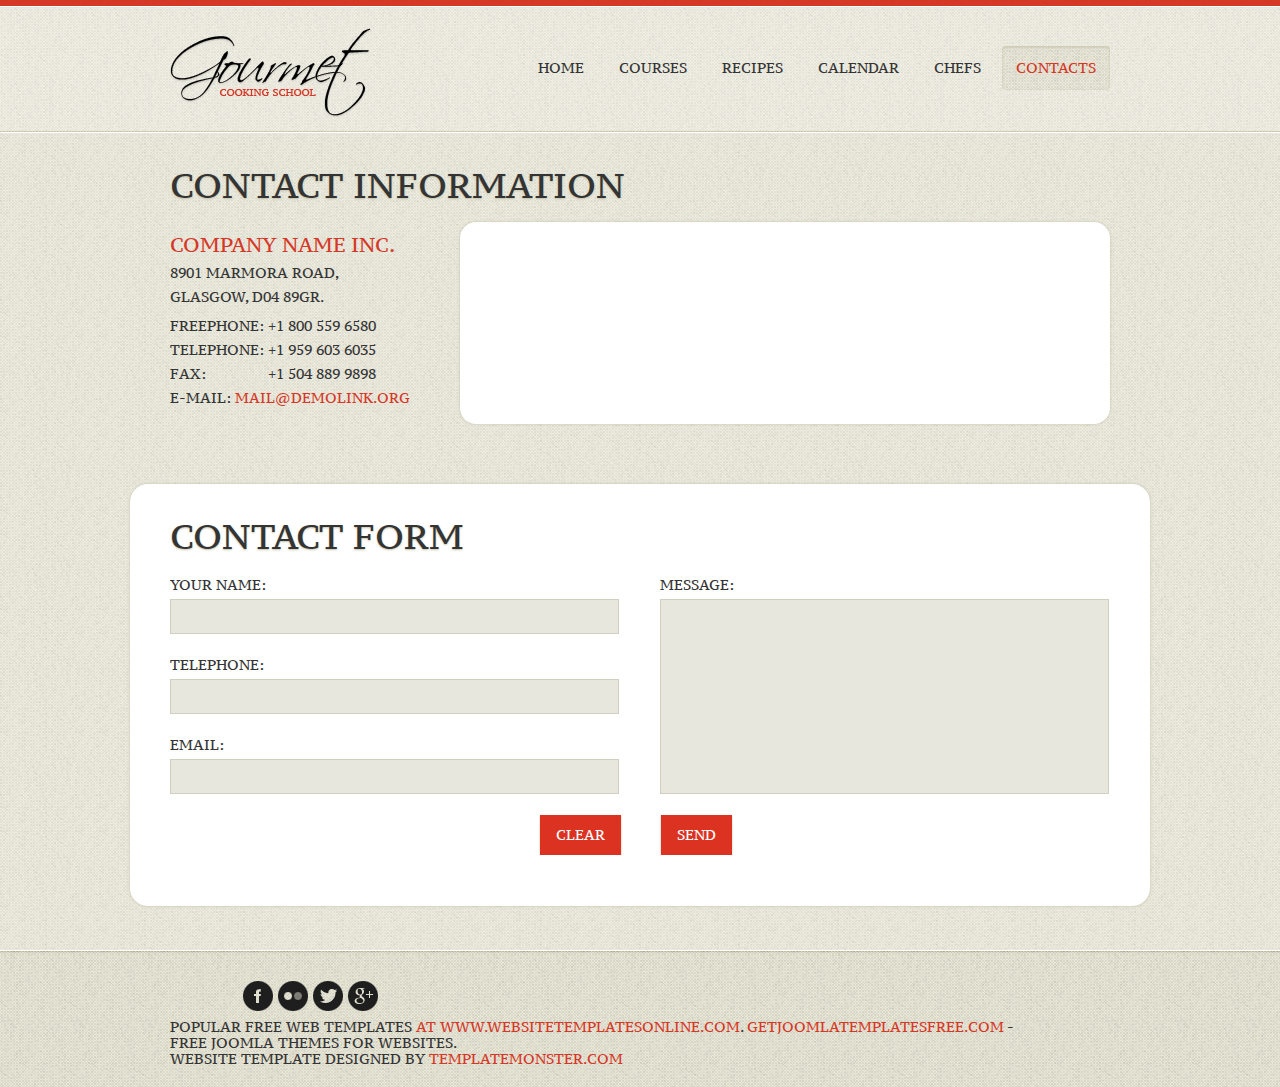
<file: 1/index-5.html>
<!DOCTYPE html>
<html lang="en">
<head>
<title>Contacts</title>
<meta charset="utf-8">
<!--css-->
<link rel="stylesheet" href="css/reset.css" type="text/css" media="screen">
<link rel="stylesheet" href="css/style.css" type="text/css" media="screen">
<link rel="stylesheet" href="css/grid.css" type="text/css" media="screen">
<link rel="icon" href="images/favicon.ico" type="image/x-icon">
<link rel="shortcut icon" href="images/favicon.ico" type="image/x-icon" />
<link href='http://fonts.googleapis.com/css?family=PT+Serif+Caption:400,400italic' rel='stylesheet' type='text/css'>
<!--js-->
<script type="text/javascript" src="js/jquery-1.7.1.min.js" ></script>
<script type="text/javascript" src="js/superfish.js"></script>
<script type="text/javascript" src="js/forms.js"></script>
<script type="text/javascript">
    $(function(){
	 $('#contact-form').forms({
	  ownerEmail:'#'
	 })
	})
</script>
<!--[if lt IE 8]>
      <div style=' clear: both; text-align:center; position: relative;'>
        <a href="http://windows.microsoft.com/en-US/internet-explorer/products/ie/home?ocid=ie6_countdown_bannercode">
          <img src="http://storage.ie6countdown.com/assets/100/images/banners/warning_bar_0000_us.jpg" border="0" height="42" width="820" alt="You are using an outdated browser. For a faster, safer browsing experience, upgrade for free today." />
       </a>
     </div>
      <link href='http://fonts.googleapis.com/css?family=PT+Serif+Caption:400italic' rel='stylesheet' type='text/css'>
      <link href='http://fonts.googleapis.com/css?family=PT+Serif+Caption:400' rel='stylesheet' type='text/css'>
    <![endif]-->

<!--[if lt IE 9]>
   		<script src="js/html5.js"></script>
  		<link rel="stylesheet" href="css/ie.css"> 
      <link href='http://fonts.googleapis.com/css?family=PT+Serif+Caption:400italic' rel='stylesheet' type='text/css'>
      <link href='http://fonts.googleapis.com/css?family=PT+Serif+Caption:400' rel='stylesheet' type='text/css'>
	<![endif]-->

</head>
<body>

<!--==============================header=================================-->
<header>
  <div class="line-top"></div>
  <div class="main">
    <div class="row-top">
      <h1><a href="index.html"><img alt="" src="images/logo.png"></a></h1>
      <nav>
        <ul class="sf-menu">
          <li><a href="index.html">Home</a></li>
          <li><a href="index-1.html">Courses</a> </li>
          <li><a href="index-2.html">Recipes</a>
            <ul>
              <li><a href="#">dolores et</a></li>
              <li><a href="#">lorem ipsum dolo </a>
              <li><a href="#">sanctus est</a></li>
            </ul>
          </li>
          <li><a href="index-3.html">Calendar</a> </li>
          <li><a href="index-4.html">Chefs</a> </li>
          <li class="active"><a href="index-5.html">Contacts</a> </li>
        </ul>
      </nav>
      <div class="clear"></div>
    </div>
  </div>
</header>

<!--==============================content=================================-->
<section id="content"><div class="ic"></div>
  <div class="border-horiz"></div>
  <div class="main">
    <h3>Contact Information</h3>
    <div class="box-address">
      <h4>Company Name Inc.</h4>
      <dl class="address">
        <dt>8901 Marmora Road,<br>
          Glasgow, D04 89GR.</dt>
        <dd> <span>Freephone:</span> +1 800 559 6580</dd>
        <dd> <span>Telephone:</span> +1 959 603 6035</dd>
        <dd> <span>FAX:</span> +1 504 889 9898</dd>
        <dd> E-mail: <a class="mail-1" href="#">mail@demolink.org</a> </dd>
      </dl>
    </div>
    <div class="map box-img">
      <iframe src="http://maps.google.com/maps?f=q&amp;source=s_q&amp;hl=en&amp;geocode=&amp;q=Brooklyn,+New+York,+NY,+United+States&amp;aq=0&amp;sll=37.0625,-95.677068&amp;sspn=61.282355,146.513672&amp;ie=UTF8&amp;hq=&amp;hnear=Brooklyn,+Kings,+New+York&amp;ll=40.649974,-73.950005&amp;spn=0.01628,0.025663&amp;z=14&amp;iwloc=A&amp;output=embed"> </iframe>
    </div>
    <div class="clear"></div>
  </div>
  <div class="box-contact">
    <h3>Contact Form</h3>
    <form id="contact-form">
      <div class="success"> Contact form submitted! <strong>We will be in touch soon.</strong> </div>
      <fieldset>
        <div class="coll-1">
          <div>
            <div class="form-txt">Your Name:</div>
            <label class="name">
              <input type="text">
              <span class="error">*This is not a valid name.</span> <span class="empty">*This field is required.</span> </label>
            <div class="clear"></div>
          </div>
          <div>
            <div class="form-txt">Telephone:</div>
            <label class="phone">
              <input type="tel">
              <span class="error">*This is not a valid phone number.</span> <span class="empty">*This field is required.</span> </label>
            <div class="clear"></div>
          </div>
          <div>
            <div class="form-txt">Email:</div>
            <label class="email">
              <input type="email">
              <span class="error">*This is not a valid email address.</span> <span class="empty">*This field is required.</span> </label>
            <div class="clear"></div>
          </div>
        </div>
        <div class="coll-2">
          <div>
            <div class="form-txt">Message:</div>
            <label class="message">
              <textarea></textarea>
              <span class="error">*The message is too short.</span> <span class="empty">*This field is required.</span> </label>
            <div class="clear"></div>
          </div>
        </div>
        <div class="clear"></div>
        <div class="btns"> <a class="btn" data-type="reset">Clear</a> <a class="btn" data-type="submit">send</a> </div>
      </fieldset>
    </form>
  </div>
</section>

<!--==============================footer=================================-->
<footer>
  <div class="main">
    <ul class="soc-list">
      <li><a href="#"><img alt="" src="images/icon-1.png"></a></li>
      <li><a href="#"><img alt="" src="images/icon-2.png"></a></li>
      <li><a href="#"><img alt="" src="images/icon-3.png"></a></li>
      <li><a href="#"><img alt="" src="images/icon-4.png"></a></li>
    </ul>
    <div class="policy">Popular free web templates <a href="http://www.websitetemplatesonline.com" target="_blank">at www.WebsiteTemplatesOnline.com</a>. <a href="http://www.getjoomlatemplatesfree.com/" title="Joomla Templates for Websites">GetJoomlaTemplatesFree.com</a> - free Joomla themes for websites.<br>Website Template designed by <a href="http://www.templatemonster.com" rel="nofollow">TemplateMonster.com</a> </div>
    <div class="clear"></div>
  </div>
</footer>
</body>
</html>
</file>
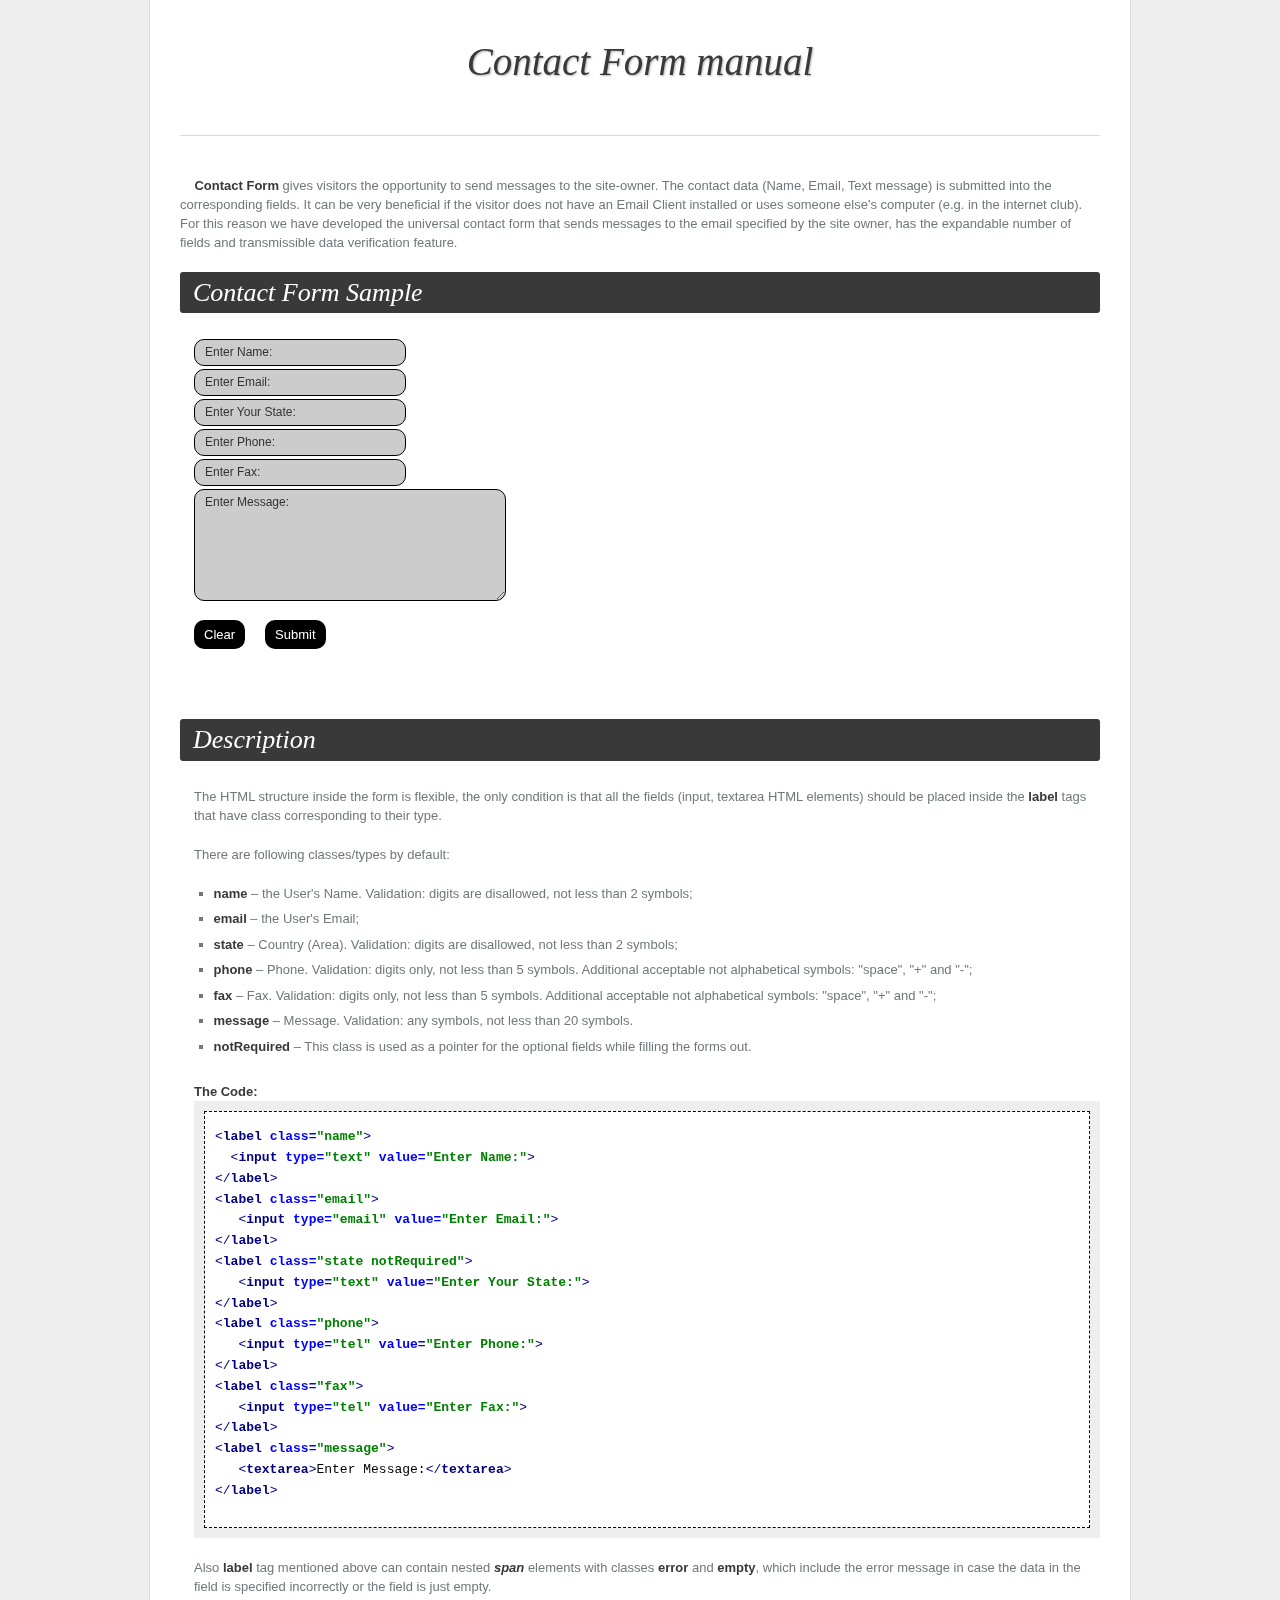
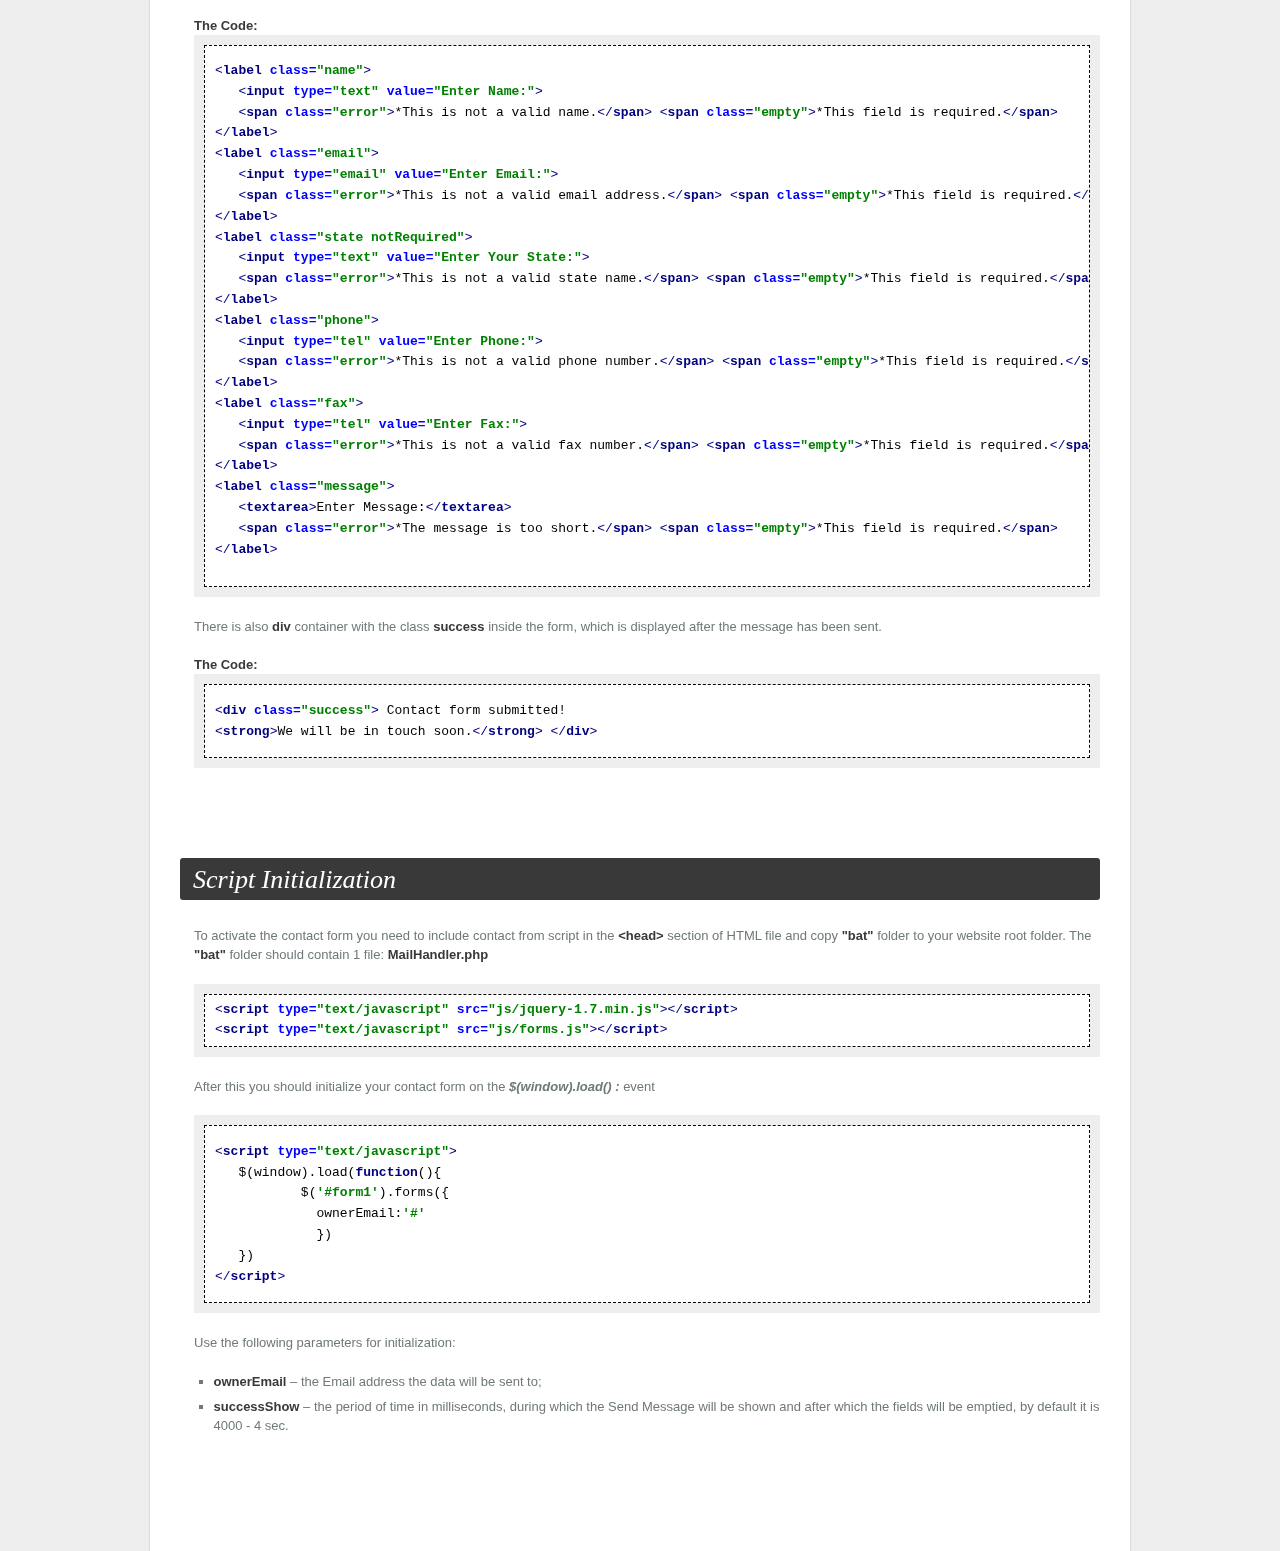
<file: 1/documentation/ContactForm/ContactFormManual.html>
﻿<!DOCTYPE html>
<html lang="en">
<head>
  <title>Contact Form Manual</title>
  <meta charset="utf-8">
  <link rel="stylesheet" href="css/reset.css" type="text/css" media="all">
  <link rel="stylesheet" href="css/style.css" type="text/css" media="all">
  <link rel="stylesheet" href="css/fonts.css" type="text/css" media="all">
  <link rel="stylesheet" href="css/idea.css" type="text/css" media="all">
  <script type="text/javascript" src="js/jquery-1.7.min.js" ></script>
  <script type="text/javascript" src="js/forms.js"></script>
  <script src="js/highlight.js"></script>
  <script src="js/html5.js"></script>
  <script src="js/html-xml.js"></script>
  <script src="js/css.js"></script>
  <script src="js/javascript.js"></script>
  
  <script>
    hljs.tabReplace = '    ';
    hljs.initHighlightingOnLoad();
  </script>
  <![endif]-->
  <!--[if lt IE 9]>
  	<script type="text/javascript" src="js/html5.js"></script>
  <![endif]-->
</head>

<body>
  <div id="main">
  	<div class="inside">
    	<!-- header -->
      <header id="header">
        <div class="inside">
          <h1>Contact Form manual</h1>
        </div>
      </header>
      <section id="content">
        <article>
			&nbsp; &nbsp; <strong>Contact Form</strong> gives visitors the opportunity to send messages to the site-owner. The contact data (Name, Email, Text message) is submitted into the corresponding fields. It can be very beneficial if the visitor does not have an Email Client installed or uses someone else's computer (e.g. in the internet club). For this reason we have developed the universal contact form that sends messages to the email specified by the site owner, has the expandable number of fields and transmissible data verification feature. 			
			<!-- Getting started begin -->
        <article class="pad">
          <h2>Contact Form Sample</h2>
          <div class="inner">
		  	<div class="list-pad">
				<form id="form1">
				  <div class="success"> Contact form submitted!<br>
					<strong>We will be in touch soon.</strong> </div>
				  <fieldset>
					<label class="name">
					  <input type="text" value="Enter Name:">
					  <span class="error">*This is not a valid name.</span> <span class="empty">*This field is required.</span> </label><br>
					<label class="email">
					  <input type="email" value="Enter Email:">
					  <span class="error">*This is not a valid email address.</span> <span class="empty">*This field is required.</span> </label><br>
					<label class="state notRequired">
					  <input type="text" value="Enter Your State:">
					  <span class="error">*This is not a valid state name.</span> <span class="empty">*This field is required.</span> </label><br>
					<label class="phone">
					  <input type="tel" value="Enter Phone:">
					  <span class="error">*This is not a valid phone number.</span> <span class="empty">*This field is required.</span> </label><br>
					<label class="fax">
					  <input type="tel" value="Enter Fax:">
					  <span class="error">*This is not a valid fax number.</span> <span class="empty">*This field is required.</span> </label><br>
					<label class="message">
					  <textarea>Enter Message:</textarea>
					  <span class="error">*The message is too short.</span> <span class="empty">*This field is required.</span> </label><br>
					<br class="clear">
					<div class="btns"><a href="#" class="button" data-type="reset">Clear</a><a href="#" class="button" data-type="submit">Submit</a></div>
				  </fieldset>
				</form>
			</div>	
          </div>
        </article>
        <!-- Getting started end -->
          <h2 class="pad">Description</h2>
          <div class="inner">
           The HTML structure inside the form is flexible, the only condition is that all the fields (input, textarea HTML elements) should be placed inside the <strong>label</strong> tags that have class corresponding to their type.<br>
			<p class="pad">There are following classes/types by default:</p>
			<div class="list-pad pad">
				<ul>
					<li><strong>name</strong> &ndash; the User's Name. Validation: digits are disallowed, not less than 2 symbols;</li>
					<li><strong>email</strong> &ndash; the User's Email;</li> 
					<li><strong>state</strong> &ndash; Country (Area). Validation: digits are disallowed, not less than 2 symbols;</li>
					<li><strong>phone</strong> &ndash; Phone. Validation: digits only, not less than 5 symbols. Additional acceptable not alphabetical symbols: "space", "+" and "-";</li>
					<li><strong>fax</strong> &ndash; Fax. Validation: digits only, not less than 5 symbols. Additional acceptable not alphabetical symbols: "space", "+" and "-";</li>
					<li><strong>message</strong> &ndash; Message. Validation: any symbols, not less than 20 symbols.</li>
					<li><strong>notRequired</strong> &ndash; This class is used as a pointer for the  optional fields while filling the forms out.</li>
				</ul>
				<strong>The Code:</strong>
				<div class="code">
					<pre><code>
&lt;label class="name"&gt;<br>
&nbsp; &lt;input type="text" value="Enter Name:"&gt;<br>
&lt;/label&gt;<br>
&lt;label class="email"&gt;<br>
&nbsp;  &lt;input type="email" value="Enter Email:"&gt;<br>
&lt;/label&gt;<br>
&lt;label class="state notRequired"&gt;<br>
&nbsp;  &lt;input type="text" value="Enter Your State:"&gt;<br>
&lt;/label&gt;<br>
&lt;label class="phone"&gt;<br>
&nbsp;  &lt;input type="tel" value="Enter Phone:"&gt;<br>
&lt;/label&gt;<br>
&lt;label class="fax"&gt;<br>
&nbsp;  &lt;input type="tel" value="Enter Fax:"&gt;<br>
&lt;/label&gt;<br>
&lt;label class="message"&gt;<br>
&nbsp;  &lt;textarea&gt;Enter Message:&lt;/textarea&gt;<br>
&lt;/label&gt;<br>
					</code></pre>
				</div>
			</div>
			<p class="pad">Also <strong>label</strong> tag mentioned above can contain nested <em><strong>span</strong></em> elements with classes <strong>error</strong> and <strong>empty</strong>, 
			which include the error message in case the data in the field is specified incorrectly or the field is just empty.</p>
			<div class="list-pad">
				<strong>The Code:</strong>
				<div class="code">
					<pre><code>
&lt;label class="name"&gt;<br>
&nbsp;  &lt;input type="text" value="Enter Name:"&gt;<br>
&nbsp;  &lt;span class="error"&gt;*This is not a valid name.&lt;/span&gt; &lt;span class="empty"&gt;*This field is required.&lt;/span&gt;<br>
&lt;/label&gt;<br>
&lt;label class="email"&gt;<br>
&nbsp;  &lt;input type="email" value="Enter Email:"&gt;<br>
&nbsp;  &lt;span class="error"&gt;*This is not a valid email address.&lt;/span&gt; &lt;span class="empty"&gt;*This field is required.&lt;/span&gt;<br>
&lt;/label&gt;<br>
&lt;label class="state notRequired"&gt;<br>
&nbsp;  &lt;input type="text" value="Enter Your State:"&gt;<br>
&nbsp;  &lt;span class="error"&gt;*This is not a valid state name.&lt;/span&gt; &lt;span class="empty"&gt;*This field is required.&lt;/span&gt;<br>
&lt;/label&gt;<br>
&lt;label class="phone"&gt;<br>
&nbsp;  &lt;input type="tel" value="Enter Phone:"&gt;<br>
&nbsp;  &lt;span class="error"&gt;*This is not a valid phone number.&lt;/span&gt; &lt;span class="empty"&gt;*This field is required.&lt;/span&gt;<br>
&lt;/label&gt;<br>
&lt;label class="fax"&gt;<br>
&nbsp;  &lt;input type="tel" value="Enter Fax:"&gt;<br>
&nbsp;  &lt;span class="error"&gt;*This is not a valid fax number.&lt;/span&gt; &lt;span class="empty"&gt;*This field is required.&lt;/span&gt;<br>
&lt;/label&gt;<br>
&lt;label class="message"&gt;<br>
&nbsp;  &lt;textarea&gt;Enter Message:&lt;/textarea&gt;<br>
&nbsp;  &lt;span class="error">*The message is too short.&lt;/span&gt; &lt;span class="empty"&gt;*This field is required.&lt;/span&gt;<br>
&lt;/label&gt;<br>
					</code></pre>
				</div>
			</div>
			<p class="pad">There is also <strong>div</strong> container with the class <strong>success</strong> inside the form, which is displayed after the message has been sent.</p>
			<div class="list-pad">
				<strong>The Code:</strong>
					<div class="code">
						<pre><code>
&lt;div class="success"&gt; Contact form submitted!<br>
&lt;strong&gt;We will be in touch soon.&lt;/strong&gt; &lt;/div&gt;
						</code></pre>
					</div>
			  </div>
			</div>
		<h2 class="pad1">Script Initialization</h2>
			<div class="inner">
			  <p class="pad">To activate the contact form you need to include contact from script in the <strong>&lt;head&gt;</strong> section of HTML file and copy <strong>"bat"</strong> folder to your website root folder. The <strong>"bat"</strong> folder should contain 1 file: <strong>MailHandler.php</strong></p>
			  <div class="code">
			 	<pre><code>&lt;script type="text/javascript" src="js/jquery-1.7.min.js"&gt;&lt;/script&gt;<br>
&lt;script type="text/javascript" src="js/forms.js"&gt;&lt;/script&gt;</code></pre>
				</div>
				<p class="pad">After this you should initialize your contact form on the <i><b>$(window).load() :</b></i> event</p>
				<div class="code">
					<pre><code>
&lt;script type="text/javascript"&gt;<br>
&nbsp;  $(window).load(function(){<br>
&nbsp;	&nbsp;  $('#form1').forms({<br>
&nbsp;	&nbsp;  &nbsp; ownerEmail:'#'<br>
&nbsp;	&nbsp;    })<br>
&nbsp;  })<br>
&lt;/script&gt;
					</code></pre>
				</div>
				<p class="pad">Use the following parameters for initialization:</p>
				<div class="list-pad">
					<ul>
						<li><strong>ownerEmail</strong> &ndash; the Email address the data will be sent to;
						<li><strong>successShow</strong> &ndash; the period of time in milliseconds, during which the Send Message will be shown and after which the fields will be emptied, by default it is 4000 - 4 sec.</li>
					</ul>
				</div>								
			</div>
        </article>
      </section>
    </div>
  </div>
<script>
$(window).load(function(){
	$('#form1').forms({
		ownerEmail:'#'
	})
})
</script>
</body>
</html>
</file>
<file: 1/css/style.css>
/* Getting the new tags to behave */
article, aside, audio, canvas, command, datalist, details, embed, figcaption, figure, footer, header, hgroup, keygen, meter, nav, output, progress, section, source, video {
	display: block;
}
mark, rp, rt, ruby, summary, time {
	display: inline
}
/* Global properties ======================================================== */
body {	
	font-family: 'PT Serif Caption', serif;
	font-size:14px;
	line-height:24px;
	color:#343434;
	min-width:1020px;
	background:url(../images/bg-body.gif) #e6e4d7;
	text-transform:uppercase
}
html, body {
	height:100%;
}
.ic {
	border:0;
	float:right;
	background:#fff;
	color:#f00;
	width:50%;
	line-height:10px;
	font-size:10px;
	margin:-220% 0 0 0;
	padding:0;
	overflow:hidden
}
p {
	padding-bottom:18px;

}


a {
	color:#fff;
	text-decoration:none;
}
h1 {
	float:left;
	display:block;
	position:relative;
	z-index:10;
}

h1 a {
	display:block;
}

h2,h3,h4,h5,h6{
font-family: 'PT Serif Caption', serif;
font-weight:normal;
color:#343434} 
h3 {	
	font-size:35px;
	line-height:38px;	
	padding:33px 0 18px;
	text-shadow:0 1px 2px #c5c2a9;
	
}
h3 span {color:#D53827;
	display:block;
	margin-bottom:-9px;}
h3 strong{font-weight:normal;color:#d53827}	
h3 em{color:#999;
font-size:20px;
line-height:24px;
display:block;
font-style:normal}	
	
h4 {
	font-size:20px;
	line-height:28px;
	display:block;
	color:#d53827;}

h5 {
	color:#fff;
	font-size:15px;
	line-height:18px;
	padding:0 0 8px 0;
	font-weight:normal;
}
h6 {
	color:#2d2f38;
	font-size:20px;
	line-height:20px;
	padding:0 0 19px 0;
	font-weight:bold;
}

.padd-1{padding-top:11px}
.padd-2{padding-top:15px}
.inner-1{padding-right:35px}

.relative {
	position:relative
}

/* Global Structure ============================================================= */


.main {
	margin: 0 auto;
	position: relative;
	width: 940px;}

.overflow {overflow:hidden;}

/* Header */


header {	
	padding:0;
	position: relative;
	z-index:99;
	background:url(../images/tail-header.gif);
}

.line-top{
	background:url(../images/line-top.gif) repeat-x  0 0;
    height:7px;
}

.row-top{padding:21px 0 14px}
/* Content */
#content {
	position:relative;
}

/* Left & Right alignment */

.fleft {
	float:left;
}
.fright {
	float:right;
}
.clear {
	clear:both;
}
.alignright {
	text-align:right;
}
.aligncenter {
	text-align:center;
}
.wrapper {
	width:100%;
	overflow:hidden;
}
.overflow {
	overflow:hidden;
}
/*----- other -----*/
.img-indent {
	float:left;
	margin:1px 30px 0 0
}
.img-indent1 {	
	margin:4px 0 24px 0
}

/*===== menu =====*/
nav {
	padding:18px 0 0 0;
	float:right;
	display:block;
	z-index:99;
}
.sf-menu, .sf-menu * {
	margin:			0;
	padding:		0;
	list-style:		none;
}
.sf-menu {
	position:relative;
}
.sf-menu > li {
	margin-left:7px;
	float:left;
	position:relative;
	-webkit-transition: all 0.3s ease;
	-moz-transition: all 0.3s ease;
	-o-transition: all 0.3s ease;
	transition: all 0.3s ease;
	border-radius:4px;
	background:url(../images/point.png)
}

.sf-menu  a {
	color:#343434;
    font-size:14px;
    line-height:20px;
	text-decoration:none;
}

.sf-menu > li > a {
	display:block;
	padding:12px 14px;
}

.sf-menu ul {
	position:		absolute;
	top:			-999em;
	width:			160px;
	display:none;
	background:url(../images/bg-body.gif);
	padding:11px 14px 14px;
	border-radius:8px;
	-moz-border-radius:8px;
	-webkit-border-radius:8px;
    box-shadow:inset 0 1px 3px #c5c2a9;
	-moz-box-shadow: inset 0 1px 3px #c5c2a9;
	-webkit-box-shadow: inset 0 1px 3px #c5c2a9;

}
.sf-menu > li.sfHover , .sf-menu > li:hover, .sf-menu li.active {
	background:url(../images/tail-item.gif);
	   box-shadow:inset 0 1px 3px #c5c2a9;
	-moz-box-shadow: inset 0 1px 3px #c5c2a9;
	-webkit-box-shadow: inset 0 1px 3px #c5c2a9;
	
}

.sf-menu > li.sfHover > a, .sf-menu > li > a:hover, .sf-menu li.active a {
	color:#d53827;

	
}


.sf-menu li li.sfHover > a, .sf-menu li li a:hover, .sf-menu li li a.active {
	color:#d53827;
}
.sf-menu li:hover ul, .sf-menu li.sfHover ul {
	left:			0px;
	top:			47px; /* match top ul list item height */
	z-index:		99;
}
ul.sf-menu li:hover li ul, ul.sf-menu li.sfHover li ul {
	top:			-999em;
}
ul.sf-menu li li:hover ul, ul.sf-menu li li.sfHover ul {
	left:			256px; /* match ul width */
	top:			27px;
}
ul.sf-menu li li:hover li ul, ul.sf-menu li li.sfHover li ul {
	top:			-999em;
}
ul.sf-menu li li li:hover ul, ul.sf-menu li li li.sfHover ul {
	left:			10em; /* match ul width */
	top:			0px;
}

/*===== content =====*/

#content {
	padding:0 0 44px;
	background:url(../images/tail-cont.gif)
}

.border-horiz{background:url(../images/border-horiz.gif) repeat-x 0  0;height:2px}
.border-horiz.extra{margin-top:40px}
.border-horiz.extra1{margin-top:24px}
.box-slogan{text-align:center;width:940px;margin:0 auto;padding-bottom:15px}
.box-slogan h3{padding-bottom:12px}

.thumbnail-1 figure{margin-bottom:18px}
.box-img{
	padding:10px;
	background:#fff;
    border-radius:16px;
	-moz-border-radius:16px;
	-webkit-border-radius:16px;
	 box-shadow:0 0 3px #c5c2a9;
	-moz-box-shadow: 0 0 3px #c5c2a9;
	-webkit-box-shadow:0 0 3px #c5c2a9;
	display:inline-block
	}
.box-img img{	
	border-radius:7px;
	-moz-border-radius:7px;
	-webkit-border-radius:7px;}
	
.row-1{padding-bottom:40px}	
.quote-1{
font-style:italic;
position:relative;
padding-left:30px}	
.quote-1:before{
width:27px;
height:21px;
position:absolute;content:"";
background:url(../images/quote-part.png) no-repeat 0 0;
left:0;
top:0}
.name-author{
text-align:right;
color:#D53827;
font-style:italic}

.list-popular.news{padding-right:22px}
.list-popular a{
font-size:20px;
color:#d53827;
line-height:24px;
margin-bottom:2px;
display:inline-block}
.list-popular a:hover{color:#343434}

.list-dropcap{overflow:hidden;margin-left:-25px;padding-top:25px}
.list-dropcap li{float:left;width:190px;margin-left:25px}
.list-dropcap a{
color:#343434;
font-size:20px;
line-height:24px}
.list-dropcap a:hover{color:#d53827;}

.dropcap{float:left;width:54px;
background:#d53827;
border-radius:26px;
-moz-border-radius:26px;
-webkit-border-radius:26px;
font-size:45px;
line-height:48px;
text-transform:uppercase;
color:#fff;
text-align:center;
padding:1px 0 5px;
margin:0 12px 18px 0
}
.list-dropcap1{padding-top:10px}
.list-dropcap1 .dropcap{background:#000;margin-bottom:8px}
.list-dropcap1 li{padding-bottom:32px}
.list-dropcap1 h4{color:#343434;line-height:24px}	
.side-bar{
width:280px;
float:left;
margin:20px 20px 0 -30px;
padding:0 10px 7px 40px;
background:#fff;
    border-radius:18px;
	-moz-border-radius:18px;
	-webkit-border-radius:18px;
	 box-shadow:0 0 3px #c5c2a9;
	-moz-box-shadow: 0 0 3px #c5c2a9;
	-webkit-box-shadow:0 0 3px #c5c2a9;
}	
.side-bar.extra{padding:18px 10px 0 40px}	
.side-bar.extra1{padding:0px 20px 27px 30px}		
.list-1 {padding:6px 0 23px}

.list-1 li {
	background:url(../images/marker-1.png) no-repeat 7px 10px;
	padding:0 0 0 20px;
	display:block;
	line-height:24px;
}
.list-1 li a {
	display:inline-block;
	-webkit-transition: all 0.2s ease;
	-moz-transition: all 0.2s ease;
	-o-transition: all 0.2s ease;
	transition: all 0.2s ease;
	color:#d53827;
}
.list-1 li a:hover{color:#343434}

.list-teachers{}
.list-teachers li{padding-bottom:25px}
.list-teachers li figure{float:left;margin-right:30px}

.list-recipes{}
.list-recipes li figure{float:left;margin-right:30px}
.list-recipes li h4{padding-top:14px}
.list-recipes li{padding-bottom:30px}
.list-recipes.extra h4{padding-top:10px}

.privacy {
	width:750px;
	padding:0 0 0 0
}

/*----- lists -----*/


/*----- links -----*/
.link-1{color:#d53827}
.link-1:hover{text-decoration:none;
color:#343434}

/*----- btns -----*/

.btn {
	display:inline-block;
	color:#fff;
	padding:8px 16px;
	background:#db3222;
	-webkit-transition: all 0.3s ease;
	-moz-transition: all 0.3s ease;
	-o-transition: all 0.3s ease;
	transition: all 0.3s ease;
    box-shadow:0 1px 2px #c5c2a9;
	-moz-box-shadow: 0 1px 2px #c5c2a9;
	-webkit-box-shadow:0 1px 2px #c5c2a9;
}
.btn:hover {
	background:#2e2e2e
}

/*----- forms -----*/

.box-contact{
	background:#fff;
width:940px;
margin:60px auto 0;
padding:0 40px 51px;
background:#fff;
    border-radius:18px;
	-moz-border-radius:18px;
	-webkit-border-radius:18px;
	 box-shadow:0 0 3px #c5c2a9;
	-moz-box-shadow: 0 0 3px #c5c2a9;
	-webkit-box-shadow:0 0 3px #c5c2a9;
}

.coll-1,.coll-2{float:left;width:450px;}
.coll-2{float:right}


.box-contact .btn{margin-top:2px}
#contact-form {
  position: relative;
  vertical-align: top;
  z-index: 1;
  margin: 0;
  padding: 0;
}
#contact-form fieldset {
  border: none;
  padding: 0;
  width: 100%;
  overflow: hidden;
}
#contact-form label {
  min-height: 54px;
  position: relative;
  margin: 0;
  overflow: hidden;
  display: block;
  float: left;
  width: 100%;
}
#contact-form .message {
  min-height: 213px;
  display: block;
  width: 100%;
}
#contact-form input,
#contact-form textarea {
  font-family: 'PT Serif Caption', serif;
  padding: 4px 12px 5px;
  text-transform:uppercase;
  margin: 0;
  font-size:14px;
  display: block;
  line-height: 24px !important;
  color: #343434;
  background: #e8e7de;
  outline: none;
  width: 94%;
  border: 1px solid #d1cfbd;
  box-shadow: none;
  border-radius: 0px;
  float: left;
}
#contact-form input {
  height: 24px;
}
#contact-form textarea { 
  height: 184px;
  resize: none;
  overflow: auto;
}
#contact-form textarea:focus,
#contact-form input[type="text"]:focus {
  box-shadow: none;
  
}
#contact-form .area .error {
  float: none;
}
#contact-form .success {
  display: none;
  margin-bottom: 10px;
   background: #e8e7de;
  font-size: 14px;
  line-height: 16px;
  position: relative;
  border: 1px solid #d1cfbd;
  padding: 10px;
}
#contact-form .error,
#contact-form .empty {
  color: #f00;
  font-size: 11px;
  line-height: 1.27em;
  display: none;
  overflow: hidden;
  margin-bottom: 5px;
  padding: 2px 4px 6px;
  float: left;
}

#contact-form a{cursor:pointer}


.form-txt{padding-bottom:2px}
.btns {overflow:hidden;
padding-left:370px}
.btns a{float:left;margin-right:40px}
/*----- map -----*/
.map {
	float:left;
	margin:0
}
iframe {
	height: 182px;
	overflow: hidden;
	width: 630px;

}
/*----- adress -----*/

.box-address {
float:left;
width:260px;
margin-right:30px;
padding-top:9px
}

dl {padding-top:2px
}
dt {
	padding-bottom:5px;
}
dd {
	display:inline-block;
}
dl dd span {
	display: inline-block;
	width: 94px;
	}
.mail-1{
	color:#d53827;
	text-decoration:none;
	
}
.mail-1:hover{
	text-decoration:underline
}

/*===== footer =====*/

footer {
	position:relative;
	padding:31px 0 20px;
	background:url(../images/tail-bg-footer.gif) repeat-x 0 0;
	
}
.policy {
	float:right;
	display:block;
	font-size:14px;
	color:#343434;
	line-height:16px;
	text-decoration:none;
	padding:8px 90px 0 0;
}

.policy a {
	color:#d53827;
	text-decoration:none;	
	
	
}
.policy a:hover {
	text-decoration:underline;
}

/*----- social -----*/
.soc-list {float:left;	
	display:block;
	padding-left:73px
}
.soc-list li {
	padding:0 5px 0 0;
	float:left;
}
.soc-list li a {
	display:block;
	opacity:1;
	background:url(../images/bg-body.gif);
}
.soc-list li a:hover{opacity:0.7}
</file>
<file: 1/css/grid.css>
/*
	Variable Grid System.
	Learn more ~ http://www.spry-soft.com/grids/
	Based on 960 Grid System - http://960.gs/

	Licensed under GPL and MIT.
*/


/* Containers
----------------------------------------------------------------------------------------------------*/
.container_12 {
	margin-left: auto;
	margin-right: auto;
	width: 960px;
}

/* Grid >> Global
----------------------------------------------------------------------------------------------------*/

.grid_1,
.grid_2,
.grid_3,
.grid_4,
.grid_5,
.grid_6,
.grid_7,
.grid_8,
.grid_9,
.grid_10,
.grid_11,
.grid_12 {
	display:inline;
	float: left;
	position: relative;
	margin-left: 10px;
	margin-right: 10px;
}

/* Grid >> Children (Alpha ~ First, Omega ~ Last)
----------------------------------------------------------------------------------------------------*/

.alpha {
	margin-left: 0;
}

.omega {
	margin-right: 0;
}

/* Grid >> 12 Columns
----------------------------------------------------------------------------------------------------*/

.container_12 .grid_1 {
	width:60px;
}

.container_12 .grid_2 {
	width:140px;
}

.container_12 .grid_3 {
	width:220px;
}

.container_12 .grid_4 {
	width:300px;
}

.container_12 .grid_5 {
	width:380px;
}

.container_12 .grid_6 {
	width:460px;
}

.container_12 .grid_7 {
	width:540px;
}

.container_12 .grid_8 {
	width:620px;
}

.container_12 .grid_9 {
	width:700px;
}

.container_12 .grid_10 {
	width:780px;
}

.container_12 .grid_11 {
	width:860px;
}

.container_12 .grid_12 {
	width:940px;
}



/* Prefix Extra Space >> 12 Columns
----------------------------------------------------------------------------------------------------*/

.container_12 .prefix_1 {
	padding-left:80px;
}

.container_12 .prefix_2 {
	padding-left:160px;
}

.container_12 .prefix_3 {
	padding-left:240px;
}

.container_12 .prefix_4 {
	padding-left:320px;
}

.container_12 .prefix_5 {
	padding-left:400px;
}

.container_12 .prefix_6 {
	padding-left:480px;
}

.container_12 .prefix_7 {
	padding-left:560px;
}

.container_12 .prefix_8 {
	padding-left:640px;
}

.container_12 .prefix_9 {
	padding-left:720px;
}

.container_12 .prefix_10 {
	padding-left:800px;
}

.container_12 .prefix_11 {
	padding-left:880px;
}



/* Suffix Extra Space >> 12 Columns
----------------------------------------------------------------------------------------------------*/

.container_12 .suffix_1 {
	padding-right:80px;
}

.container_12 .suffix_2 {
	padding-right:160px;
}

.container_12 .suffix_3 {
	padding-right:240px;
}

.container_12 .suffix_4 {
	padding-right:320px;
}

.container_12 .suffix_5 {
	padding-right:400px;
}

.container_12 .suffix_6 {
	padding-right:480px;
}

.container_12 .suffix_7 {
	padding-right:560px;
}

.container_12 .suffix_8 {
	padding-right:640px;
}

.container_12 .suffix_9 {
	padding-right:720px;
}

.container_12 .suffix_10 {
	padding-right:800px;
}

.container_12 .suffix_11 {
	padding-right:880px;
}



/* Push Space >> 12 Columns
----------------------------------------------------------------------------------------------------*/

.container_12 .push_1 {
	left:80px;
}

.container_12 .push_2 {
	left:160px;
}

.container_12 .push_3 {
	left:240px;
}

.container_12 .push_4 {
	left:320px;
}

.container_12 .push_5 {
	left:400px;
}

.container_12 .push_6 {
	left:480px;
}

.container_12 .push_7 {
	left:560px;
}

.container_12 .push_8 {
	left:640px;
}

.container_12 .push_9 {
	left:720px;
}

.container_12 .push_10 {
	left:800px;
}

.container_12 .push_11 {
	left:880px;
}



/* Pull Space >> 12 Columns
----------------------------------------------------------------------------------------------------*/

.container_12 .pull_1 {
	left:-80px;
}

.container_12 .pull_2 {
	left:-160px;
}

.container_12 .pull_3 {
	left:-240px;
}

.container_12 .pull_4 {
	left:-320px;
}

.container_12 .pull_5 {
	left:-400px;
}

.container_12 .pull_6 {
	left:-480px;
}

.container_12 .pull_7 {
	left:-560px;
}

.container_12 .pull_8 {
	left:-640px;
}

.container_12 .pull_9 {
	left:-720px;
}

.container_12 .pull_10 {
	left:-800px;
}

.container_12 .pull_11 {
	left:-880px;
}




/* Clear Floated Elements
----------------------------------------------------------------------------------------------------*/

/* http://sonspring.com/journal/clearing-floats */

.clear {
	clear: both;
	display: block;
	overflow: hidden;
	visibility: hidden;
	width: 0;
	height: 0;
}

/* http://perishablepress.com/press/2008/02/05/lessons-learned-concerning-the-clearfix-css-hack */

.clearfix:after {
	clear: both;
	content: ' ';
	display: block;
	font-size: 0;
	line-height: 0;
	visibility: hidden;
	width: 0;
	height: 0;
}

.clearfix {
	display: inline-block;
}

* html .clearfix {
	height: 1%;
}

.clearfix {
	display: block;
}
</file>
<file: 1/css/flexslider.css>
.box-slider{width:1020px;margin:0 auto;height:468px}

.flexslider .slides > li {display: none;position:relative} /* Hide the slides before the JS is loaded. Avoids image jumping */
.flex-pauseplay span {text-transform: capitalize;}
/* Clearfix for the .slides element */
.slides:after {content: "."; display: block; clear: both; visibility: hidden; line-height: 0; height: 0;} 

html[xmlns] .slides {display: block;} 
* html .slides {height: 1%;}

.flexslider .slides {
	padding:10px;
	background:#fff;
    border-radius:16px;
	-moz-border-radius:16px;
	-webkit-border-radius:16px;
	    box-shadow:0 0 3px #c5c2a9;
	-moz-box-shadow: 0 0 3px #c5c2a9;
	-webkit-box-shadow:0 0 3px #c5c2a9;
	
	}

.flexslider .slides img{
	border-radius:7px;
	-moz-border-radius:7px;
	-webkit-border-radius:7px;}
.flexslider {
	margin: 0 auto ;
	position: relative;
	width:960px;}

/* Control Nav */

.flex-direction-nav{
	position:absolute;
	top:50%;
	z-index:80;
	left:0;	
	margin-top:-33px;
	width:100%
	}
	.flex-direction-nav:after,.flex-direction-nav li:after{clear:both}
	
.flex-direction-nav li a {
width: 66px;
 height: 66px;
display: inline-block; 
cursor: pointer;
 text-indent: -9999px;
}
.flex-direction-nav li{position:relative;float:left;width:50%;margin-right:-10px}
.flex-direction-nav li .flex-next {background:url(../images/next.png) no-repeat 0 0;float:right;margin-right:-38px}
.flex-direction-nav li .flex-prev {background:url(../images/prev.png) no-repeat 0 0;float:left;margin-left:-28px}
.flex-direction-nav li .disabled {opacity: .3; filter:alpha(opacity=30); cursor: default;}
.flex-direction-nav li a:hover{background-position: 0 bottom}
</file>
<file: 1/css/ie.css>
.btn,.sf-menu > li,
.box-img,
.flexslider .slides,
.dropcap,
.side-bar,
.list-dropcap1 .dropcap,
.box-contact,
.flexslider .slides img {
	behavior:url(js/PIE.htc);
	position:relative;
}
.sf-menu ul{behavior:url(js/PIE.htc);}
.soc-list li a img{filter:alpha(opacity=100);}
.soc-list li a:hover img{filter:alpha(opacity=70);}
</file>
<file: 1/documentation/ContactForm/css/style.css>
/* Getting the new tags to behave
---------------------------------------- */
article, aside, audio, canvas, command, datalist, details, embed, figcaption, figure, footer, header, hgroup, keygen, meter, nav, output, progress, section, source, video{ display: block; }
mark, rp, rt, ruby, summary, time{ display: inline }


/* Global properties
---------------------------------------- */
body { 
	background:#eee; 
	font-family:Arial, Helvetica, sans-serif;
	font-size:100%; 
	line-height:1.1875em;
	color:#6f787a;
	}
html { min-width:980px;}
html, body { height:100%;}

#main {
	min-height:100%;
	margin: 0 auto;
	position: relative;
	width: 980px;
	font-size:.8125em;
	background:#fff;
	border-right:1px solid #dbdbdb;
	border-left:1px solid #dbdbdb;
	}
	#main .inside {
		padding:0 30px;
		}
	
.menu {
	padding:0px 0 10px 0px
}


.pad {
	margin-top:20px;
}
.pad1 {
	margin-top:90px;
}
a {
	color:#017c9a; 
	outline:none;
	}
a:hover{
	text-decoration:none;
	}
strong {
	color:#393939;
	}
em {
	
	}

ul {
	list-style-type:square;
	list-style-position:outside;
	margin:0 0 1.5em 1.5em;
	}
ul li {
	padding-bottom:.5em;
	}

ol {
	list-style-type:decimal;
	margin:.5em 0 1.5em 1.5em;
	}
	ol li {
		padding-bottom:.5em;
		}
		ol li ul {
			padding:.5em 0 0 0;
			margin-bottom:0;
			}
			ol li ul li:last-child {
				padding-bottom:0;
				}
.fonts {
	font-size:22px;
	font-family:"Times New Roman", Times, serif;
	color:#393939;
}
	.fonts ol, .fonts code {
		font-size:13px; 
		font-family:Arial, Helvetica, sans-serif;
	}
	.fonts ol {
		color:#6f787a;
	}
/* Left & Right alignment */

.fleft { float:left;}
.fright { float:right;}
.clear { clear:both;}

.alignright { text-align:right;}
.aligncenter { text-align:center;}

.wrapper { 
	width:100%;
	overflow:hidden;
	}

.extra-wrap { 
	overflow:hidden;
	}






/* Header
---------------------------------------- */
#header {
	text-align:center;
	border-bottom:1px solid #dbdbdb;
	}
	#header h1 {
		padding:1em 0 .5em 0;
		}




/* Content
---------------------------------------- */
#content {
	padding:40px 0 40px 0;
	}
	

article {
	padding-bottom:50px;
	}
	article .inner {
		padding:0 0 0 14px;
		}
pre, code, samp, kbd, var{font:100% mono-space,monospace;}
pre{
	margin:0;
	padding:10px;
	overflow:auto;
	background:#fff;
	border:1px dashed #000
	}
.code {
	background:#eee;
	padding:10px;
}



/* Paragraph */
p {margin-bottom:1.5em;}
	
	


/* Footer
---------------------------------------- */
#footer {
	text-align:center;
	font-size:10px;
	text-transform:uppercase;
	color:#666;
	background:#eee;
	}
	#footer .inside {
		padding:20px 0 20px 0;
		}


/* Forms
---------------------------------------- */
#form1 {
	
}
	#form1 input {
		 border:1px solid #000;
		 border-radius:10px;
		 background:#CCC;
		 color:#333;
		 -moz-border-radius:10px;
		 -webkit-border-radius:10px;
		 font-size:12px;
		 line-height:1.2307em;
		 padding:5px 0 5px 10px;
		 width:200px;
		 outline:none;		 
		 box-shadow:none;
	}
	#form1 textarea {
		 border:1px solid #000;
		 border-radius:10px;
		 background:#CCC;
		 color:#333;
		 -moz-border-radius:10px;
		 -webkit-border-radius:10px;
		 font-size:12px;
		 line-height:1.2307em;
		 padding:5px 0 5px 10px;
		 width:300px;
		 height:100px;
		 overflow:auto;
		 outline:none;
	}
	#form1 label {
		display:inline-block;
		min-height:30px;
	}
	#form1 .error, #form1 .empty {
		display:none;
		font-size:10px;
		color:#F00
	}
	.btns a{
		display:inline-block;
		padding:5px 10px;
		background:#000;
		margin-right:20px;
		text-decoration:none;
		color:#fff;
		border-radius:10px;
		-moz-border-radius:10px;
		 -webkit-border-radius:10px;
	}
		.btns a:hover {
			background:#333;
		}


/* Form defaults */
input, select, textarea { 
	font-family:Arial, Helvetica, sans-serif;
	font-size:1em;
	vertical-align:middle;
	font-weight:normal;
	}

/*==========================================*/
</file>
<file: 1/documentation/ContactForm/css/fonts.css>
@charset "utf-8";
/* CSS Document */


h1,h2,h3,h4,h5,h6{
  font-weight:700;
  padding:0;
	color:#393939;
}
h1{
  font-size:3em;
	line-height:1.2em;
  margin:0 0 0.75em;
	font-weight:normal;
	font-family:Georgia, "Times New Roman", Times, serif;
	font-style:italic;
	text-shadow:1px 1px 2px rgba(0, 0, 0, .3);
}
h2{
  font-size:2em;
	line-height:1.2em;
  margin:0 0 1em;
	font-family:"Times New Roman", Times, serif;
	font-style:italic;
	font-weight:normal;
	background:#393939;
	color:#fff;
	padding:.2em 0 .2em .5em;
	border-radius:3px;
}
	h2 a {
		color:#000;
		text-decoration:none;
		}
h3{
  font-size:24px;
	line-height:1.2em;
	font-family:"Times New Roman", Times, serif;
	font-weight:normal;
  margin:0 0 .75em;
}
	h3 strong {
		font-weight:normal
	}
h4{
  font-size:1em;
  margin:0 0 .2em;
}
h5{
  font-size:0.8333em;
  margin:0 0 1em;
}
h6{
  font-size:0.666em;
  margin:0 0 2.25em;
}
</file>
<file: 1/documentation/ContactForm/css/idea.css>
/*

Intellij Idea-like styling (c) Vasily Polovnyov <vast@whiteants.net>

*/

pre code {
  display: block;
  color: #000;
  background: #fff;
  padding:0;
  margin:0;
  line-height:0.8em;
}

pre .subst,
pre .title {
  font-weight: normal;
  color: #000;
}

pre .comment,
pre .template_comment,
pre .javadoc,
pre .diff .header {
  color: #808080;
  font-style: italic;
}

pre .annotation,
pre .decorator,
pre .preprocessor,
pre .doctype,
pre .pi,
pre .chunk,
pre .shebang,
pre .apache .cbracket {
  color: #808000;
}

pre .tag,
pre .pi {
  color:#000080;
}

pre .tag .title,
pre .id,
pre .attr_selector,
pre .pseudo,
pre .literal,
pre .keyword,
pre .hexcolor,
pre .css .function,
pre .ini .title,
pre .css .class,
pre .list .title,
pre .tex .command {
  font-weight: bold;
  color: #000080;
}

pre .attribute,
pre .rules .keyword,
pre .number,
pre .date,
pre .regexp,
pre .tex .special {
  font-weight: bold;
  color: #0000ff;
}

pre .number,
pre .regexp {
  font-weight: normal;
}

pre .string,
pre .value,
pre .filter .argument,
pre .css .function .params,
pre .apache .tag {
  color: #008000;
  font-weight: bold;
}

pre .symbol,
pre .ruby .symbol .string,
pre .ruby .symbol .keyword,
pre .ruby .symbol .keymethods,
pre .char,
pre .tex .formula {
  color: #000;
  background: #d0eded;
  font-style: italic;
}

pre .phpdoc,
pre .yardoctag,
pre .javadoctag {
  text-decoration: underline;
}

pre .variable,
pre .envvar,
pre .apache .sqbracket,
pre .nginx .built_in {
  color: #660e7a;
}

pre .addition {
  background: #baeeba;
}

pre .deletion {
  background: #ffc8bd;
}

pre .diff .change {
  background: #bccff9;
}
</file>
